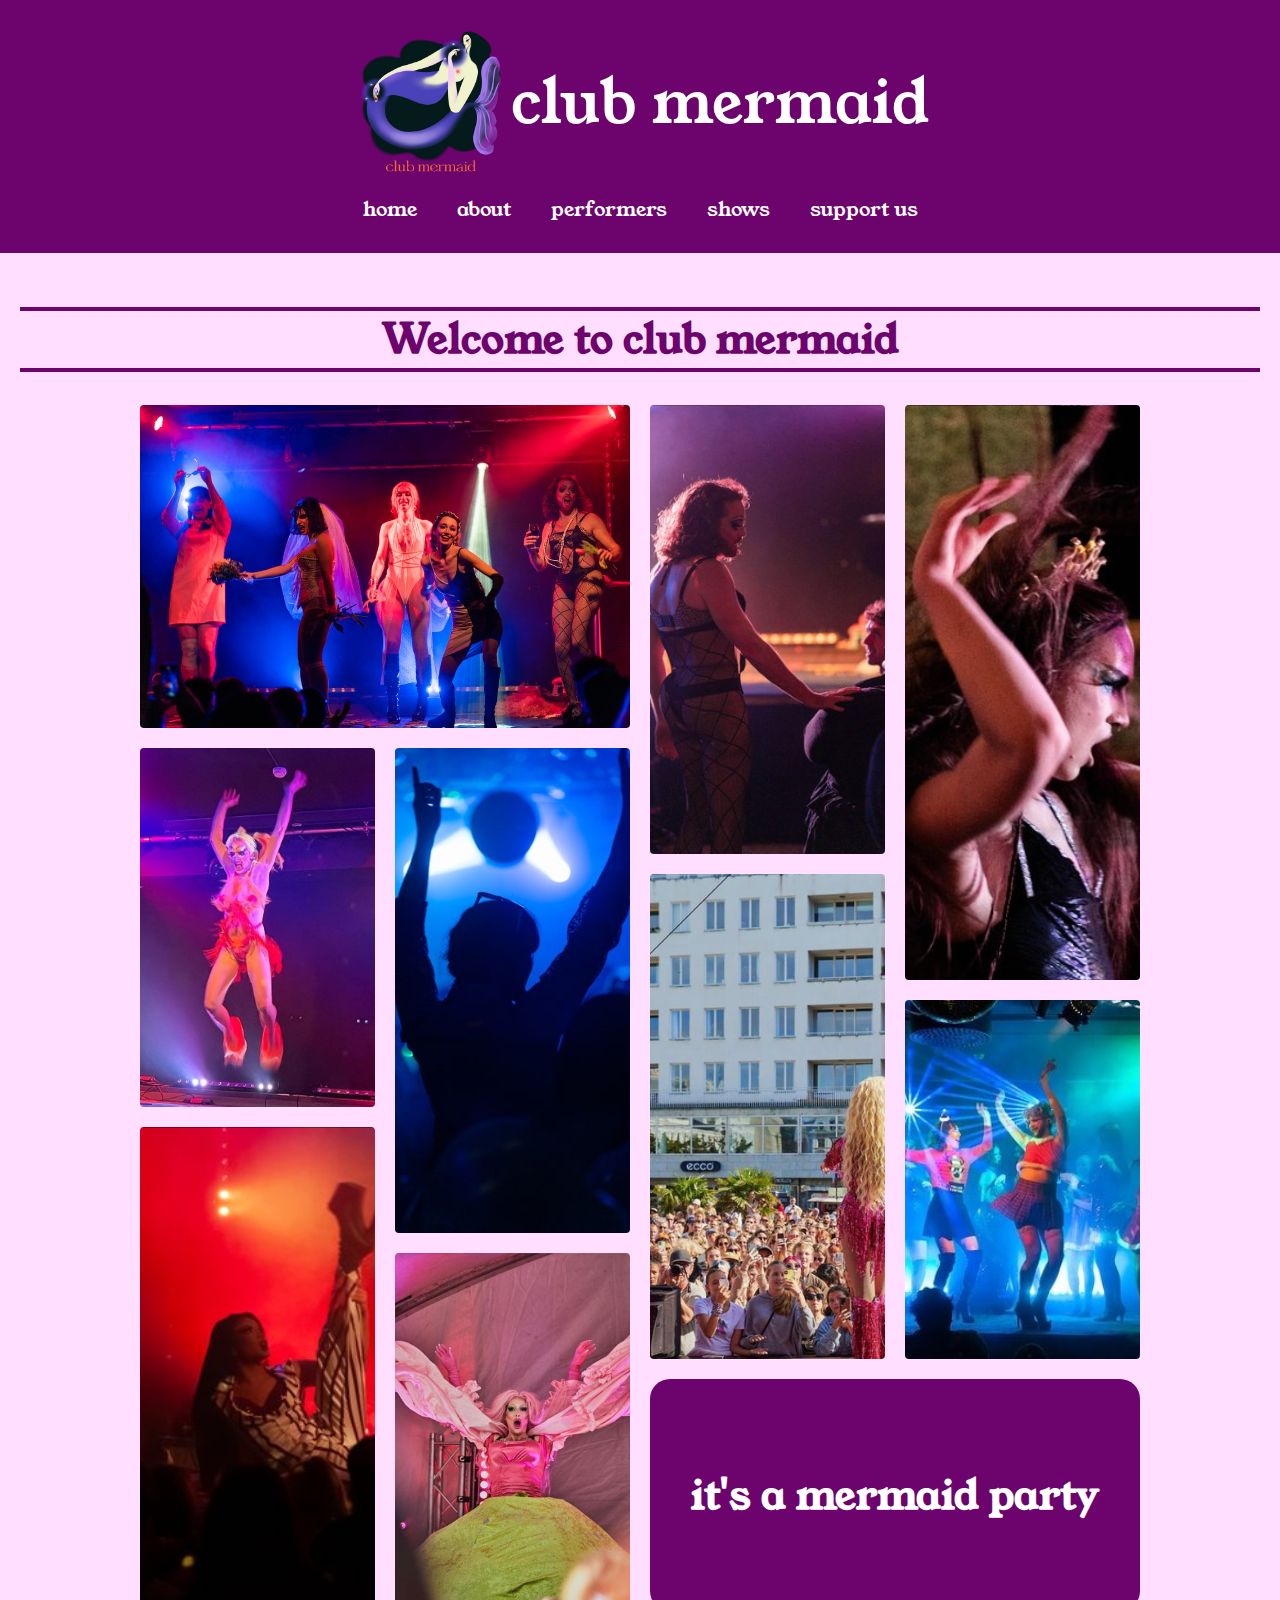
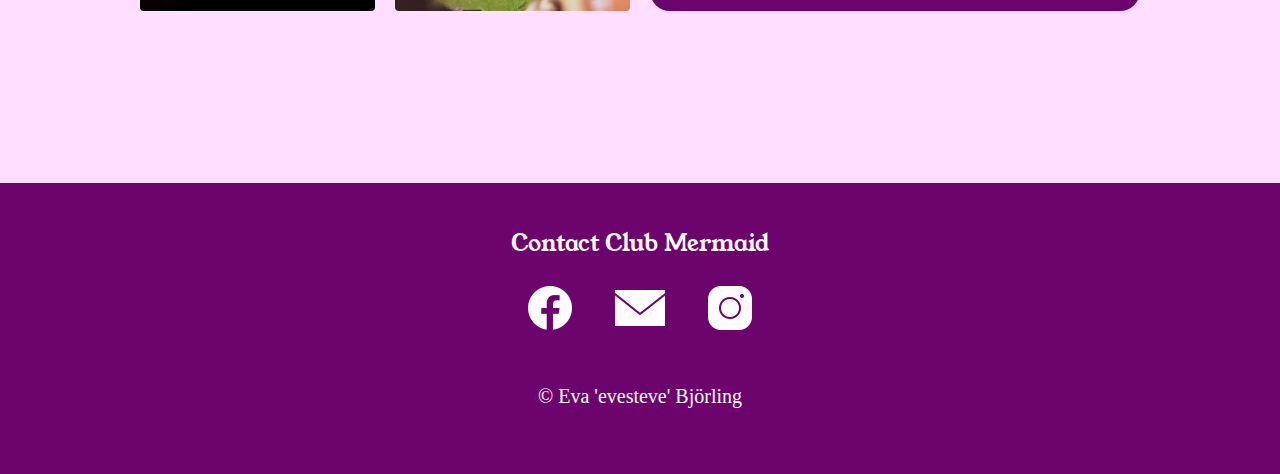
<file: index.html>
<!DOCTYPE html>
<html lang="en">
<head>
    <meta charset="UTF-8">
    <meta name="viewport" content="width=device-width, initial-scale=1.0">
    <link rel="icon" href="images/logo.png" type="image/x-icon">

    <!-- google fonts -->
    <link rel="preconnect" href="https://fonts.googleapis.com">
    <link rel="preconnect" href="https://fonts.gstatic.com" crossorigin>
    <link href="https://fonts.googleapis.com/css2?family=Roboto&family=Young+Serif&display=swap" rel="stylesheet">

    <!-- font-family: 'Roboto', sans-serif;
    font-family: 'Young Serif', serif; -->

    <title>HOME | CLUB MERMAID</title>
    <link rel="stylesheet" href="./css/style.css">
</head>
<body>
    <header>
        <div class="title-logo">
            <a href="index.html">
                <img class="mermaid-logo" src="images/logo.png" alt="club mermaid's logo">
            </a>        
        <h1>club mermaid</h1>
        </div>
        

        <!-- dropdown menu -->
        <div class="dropdown">
            <a class="dropbtn"><img class="menu-icon" src="images/menu.png" alt=""></a>
            <div class="dropdown-content">
              <a href="index.html">home</a>
              <a href="about.html">about</a>
              <a href="performers.html">performers</a>
              <a href="shows.html">shows</a>
              <a href="support.html">support us</a>
            </div>
          </div>
        <!-- navigation -->
        <nav class="nav">
            <a href="index.html">home</a>
              <a href="about.html">about</a>
              <a href="performers.html">performers</a>
              <a href="shows.html">shows</a>
              <a href="support.html">support us</a>
        </nav>
    </header>
    <main>
        <h2>Welcome to club mermaid</h2>

    <section class="container">
        <div class="item item-1"></div>
        <div class="item item-2"></div>
        <div class="item item-3"></div>
        <div class="item item-4"></div>
        <div class="item item-5"></div>
        <div class="item item-6"></div>
        <div class="item item-7"></div>
        <div class="item item-8"></div>
        <div class="item item-9"></div>
        <div class="item item-10"><h4>it's a mermaid party</h4></div>
    </section>

    
    </main>
    <footer>
        <h3 class="contact-header">Contact Club Mermaid</h3>
        <div class="foot-links">
            <a href="https://www.facebook.com/profile.php?id=100089610098783&locale=hi_IN&paipv=0&eav=Afat1GaYtfI8grRtjcuKnHJ1Tu_r_Rd44Dqt8eHl35IOqllR7u3E2_6UrbKl47JtH5M" class="footer-links" target="_blank"> <img src="images/facebook.png" alt="">
            </a>
            <a href="mailto:clubmermaidmalmo@gmail.com" class="footer-links" target="_blank"><img src="images/email.png" alt=""></a>
            <a href="https://www.instagram.com/club__mermaid/" class="footer-links" target="_blank"><img src="images/instagram.png" alt=""></a>
        </div>
        <h6>&copy Eva 'evesteve' Björling</h6>

    </footer>
    <script src="./script/dropdownmenu.js"></script>
</body>
</html>
</file>
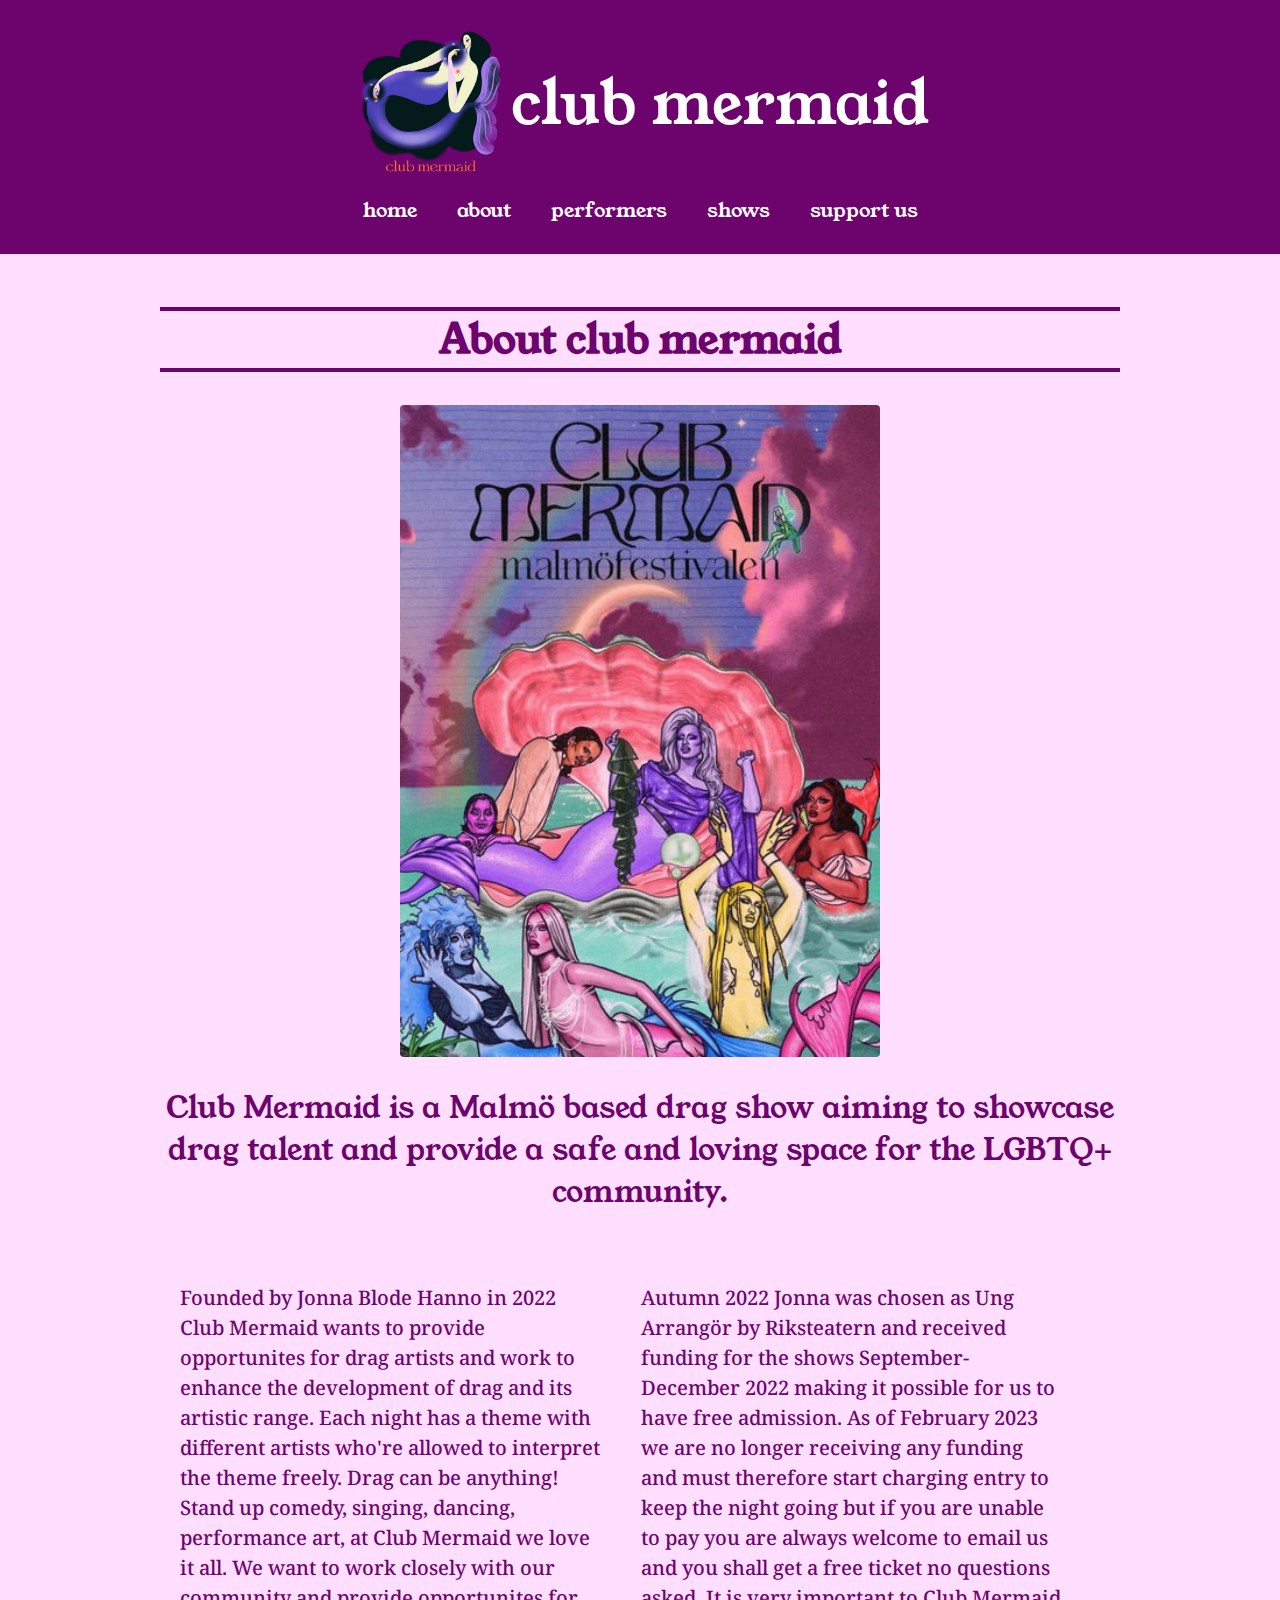
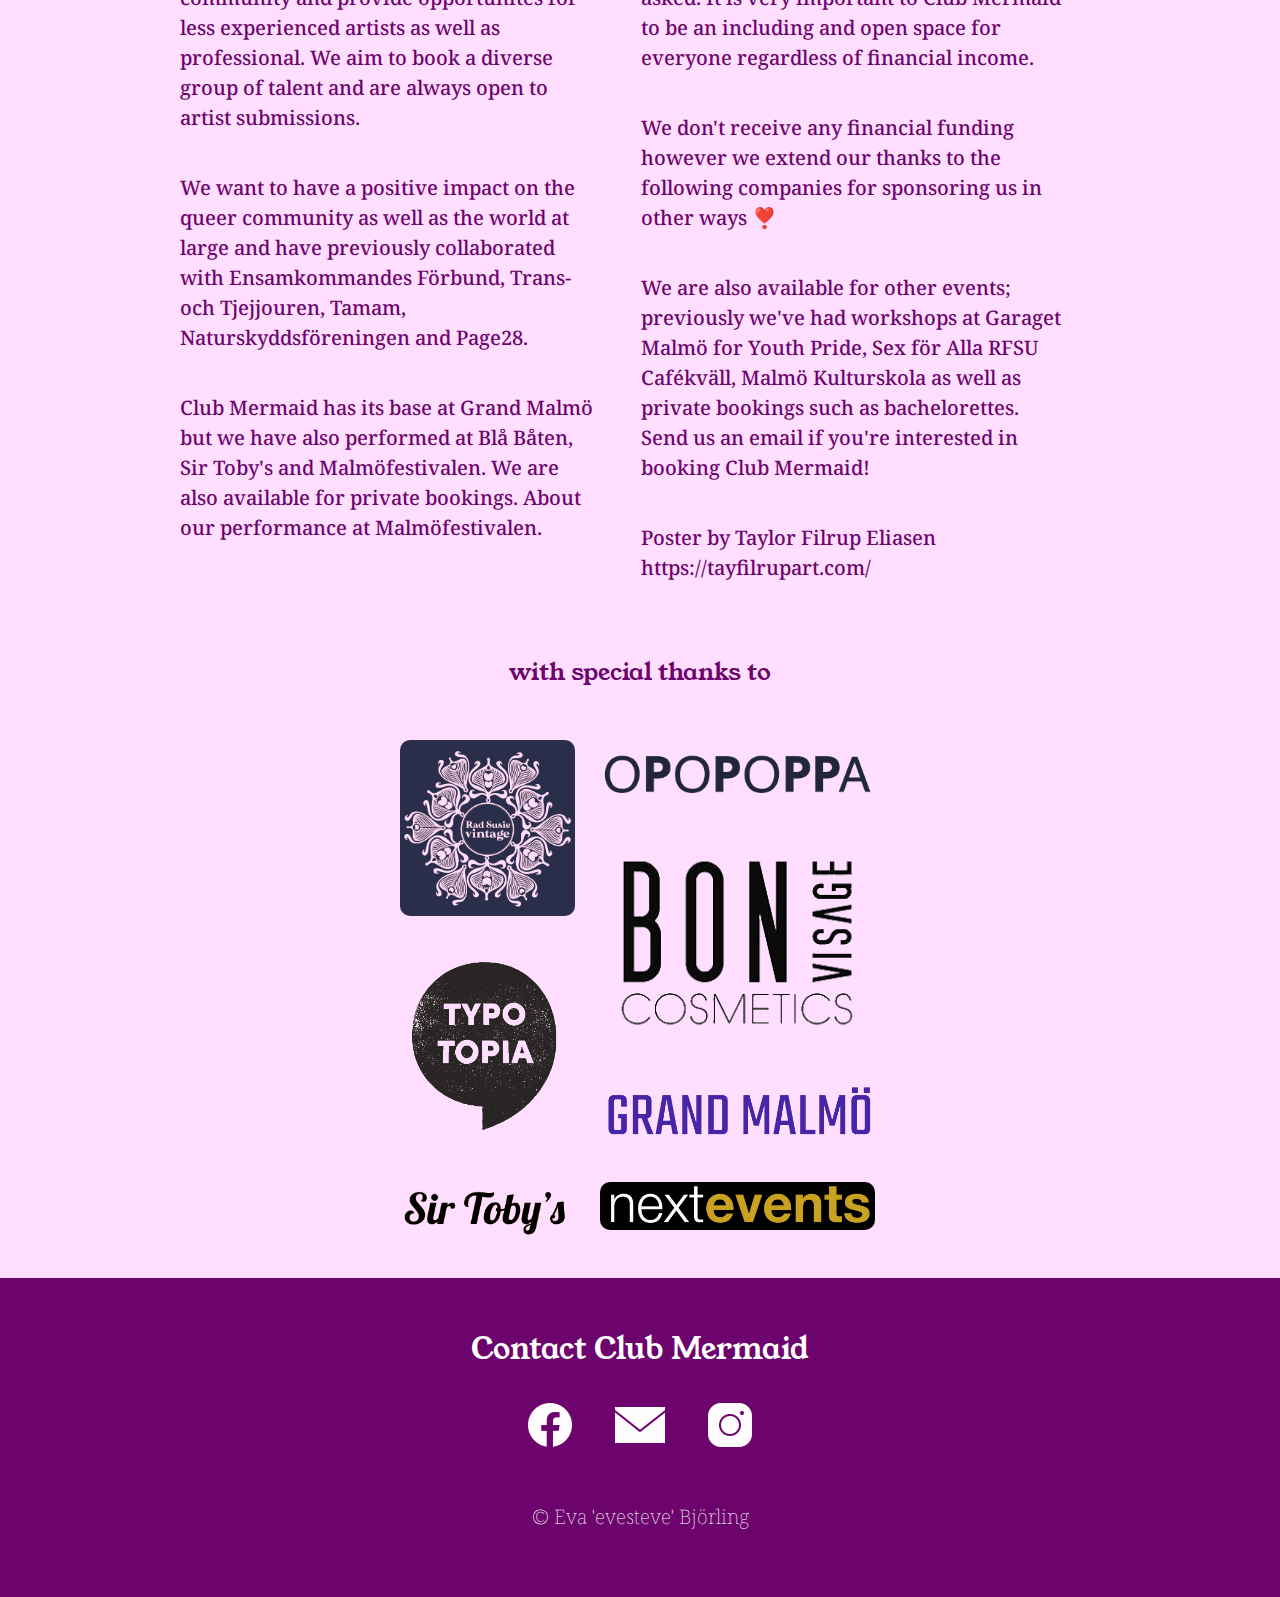
<file: about.html>
<!DOCTYPE html>
<html lang="en">
<head>
    <meta charset="UTF-8">
    <meta name="viewport" content="width=device-width, initial-scale=1.0">
    <link rel="icon" href="images/logo.png" type="image/x-icon">
 



    <!-- google fonts -->
    <link rel="preconnect" href="https://fonts.googleapis.com">
    <link rel="preconnect" href="https://fonts.gstatic.com" crossorigin>
    <link href="https://fonts.googleapis.com/css2?family=Roboto&family=Young+Serif&display=swap" rel="stylesheet">
    <link rel="preconnect" href="https://fonts.googleapis.com">
    <link rel="preconnect" href="https://fonts.gstatic.com" crossorigin>
    <link href="https://fonts.googleapis.com/css2?family=Noto+Serif:wght@300&display=swap" rel="stylesheet">

    <!-- font-family: 'Roboto', sans-serif;
    font-family: 'Young Serif', serif; -->

    <title>ABOUT | CLUB MERMAID</title>
    <link rel="stylesheet" href="./css/about.css">
</head>
<body>
    <header>
        <div class="title-logo">
            <a href="index.html">
                <img class="mermaid-logo" src="images/logo.png" alt="club mermaid's logo">
            </a>
        <h1>club mermaid</h1>
        </div>
        

        <!-- dropdown menu -->
        <div class="dropdown">
            <a class="dropbtn"><img class="menu-icon" src="images/menu.png" alt=""></a>
            <div class="dropdown-content">
              <a href="index.html">home</a>
              <a href="about.html">about</a>
              <a href="performers.html">performers</a>
              <a href="shows.html">shows</a>
              <a href="support.html">support us</a>
            </div>
          </div>
        <!-- navigation -->
        <nav class="nav">
            <a href="index.html">home</a>
              <a href="about.html">about</a>
              <a href="performers.html">performers</a>
              <a href="shows.html">shows</a>
              <a href="support.html">support us</a>
        </nav>
    </header>
    <div class="content">
        <main>
        <h2>About club mermaid</h2>
        <img class="poster" src="images/poster.jpg" alt="">
        <h3>Club Mermaid is a Malmö based drag show aiming to showcase drag
            talent and provide a safe and loving space for the LGBTQ+ community.</h3>

            <div class="bread">
                 <div class="text-1">
            <p>Founded by Jonna Blode Hanno in 2022 Club Mermaid wants to provide opportunites for drag artists and work to enhance the development of drag and its artistic range. Each night has a theme with different artists who're allowed to interpret the theme freely. Drag can be anything! Stand up comedy, singing, dancing, performance art, at Club Mermaid we love it all. We want to work closely with our community and provide opportunites for less experienced artists as well as professional. We aim to book a diverse group of talent and are always open to artist submissions.</p>

        <p>We want to have a positive impact on the queer community as well as the world at large and have previously collaborated with Ensamkommandes Förbund, Trans- och Tjejjouren, Tamam, Naturskyddsföreningen and Page28.</p>

        <p>Club Mermaid has its base at Grand Malmö but we have also performed at Blå Båten, Sir Toby's and Malmöfestivalen. We are also available for private bookings. About our performance at Malmöfestivalen.</p>

        </div>
        
        <div class="text-2">

        <p>Autumn 2022 Jonna was chosen as Ung Arrangör by Riksteatern and received funding for the shows September-December 2022 making it possible for us to have free admission. As of February 2023 we are no longer receiving any funding and must therefore start charging entry to keep the night going but if you are unable to pay you are always welcome to email us and you shall get a free ticket no questions asked. It is very important to Club Mermaid to be an including and open space for everyone regardless of financial income.</p>

        <p>We don't receive any financial funding however we extend our thanks to the following companies for sponsoring us in other ways ❣️</p>

        <p>We are also available for other events; previously we've had workshops at Garaget Malmö for Youth Pride, Sex för Alla RFSU Cafékväll, Malmö Kulturskola as well as private bookings such as bachelorettes. Send us an email if you're interested in booking Club Mermaid!</p>

        <p>Poster by Taylor Filrup Eliasen https://tayfilrupart.com/</p>

        </div>
            </div>
       

        
        <h4>with special thanks to</h4>
        <div class="thanks">
            <div class="thanks-2">
                <img class="support" src="images/rad-susie.png" alt="">
                
                <img class="support" src="images/typotopia.png" alt="">

                <img class="support" src="images/sir-tobys.png" alt="">
            </div>
            
            <div class="thanks-3">
                <img class="support" src="images/OPOPOPPA-TEXTLOGO-BLUE.png" alt="">

                <img class="support" src="images/bonvis.png" alt="">

                <img class="support" src="images/grand.png" alt="">

                <img class="support" src="images/next-events.png" alt="">
            </div>            
        </div>
    </main>
    </div>
    
    

    <footer>
        <h3 class="contact-header">Contact Club Mermaid</h3>
        <div class="foot-links">
            <a href="https://www.facebook.com/profile.php?id=100089610098783&locale=hi_IN&paipv=0&eav=Afat1GaYtfI8grRtjcuKnHJ1Tu_r_Rd44Dqt8eHl35IOqllR7u3E2_6UrbKl47JtH5M" class="footer-links" target="_blank"> <img src="images/facebook.png" alt="">
            </a>
            <a href="mailto:clubmermaidmalmo@gmail.com" class="footer-links" target="_blank"><img src="images/email.png" alt=""></a>
            <a href="https://www.instagram.com/club__mermaid/" class="footer-links" target="_blank"><img src="images/instagram.png" alt=""></a>
        </div>
        <h6>&copy Eva 'evesteve' Björling</h6>

    </footer>
    <script src="./script/dropdownmenu.js"></script>
</body>
</html>
</file>
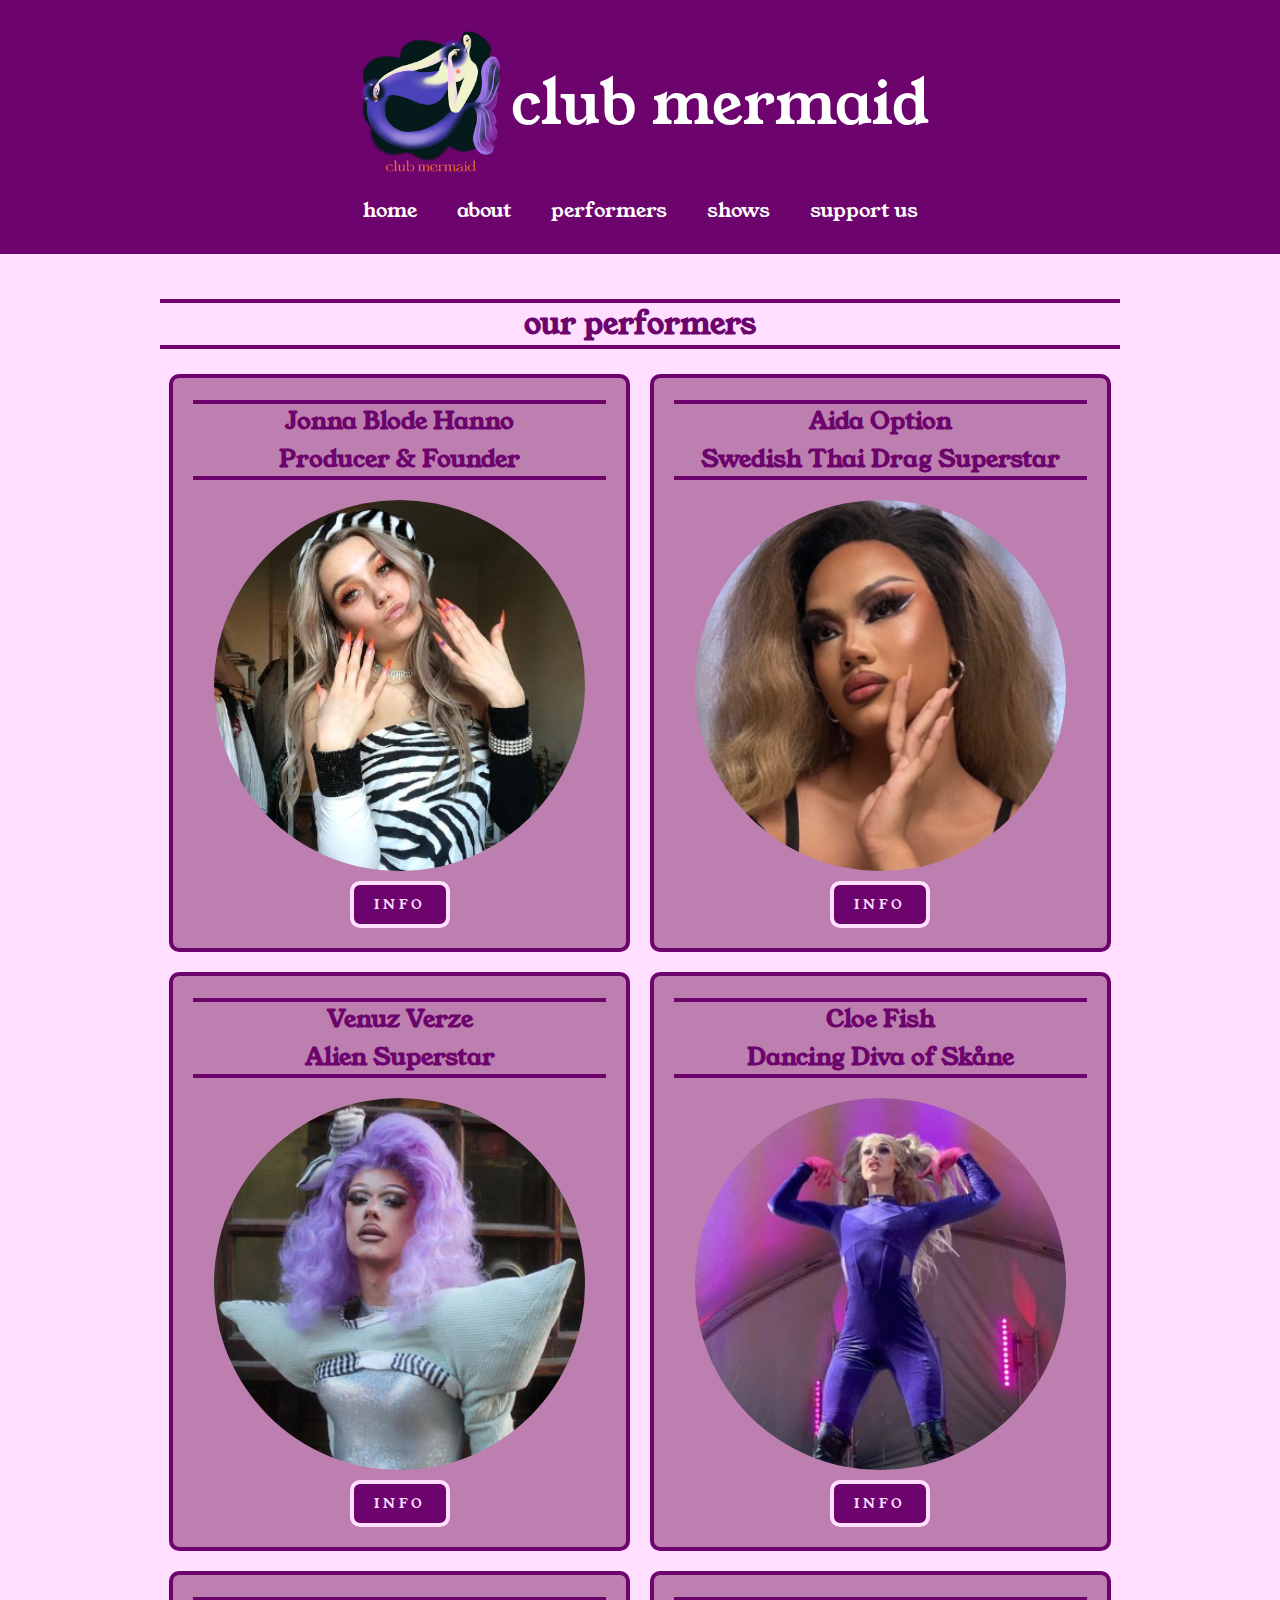
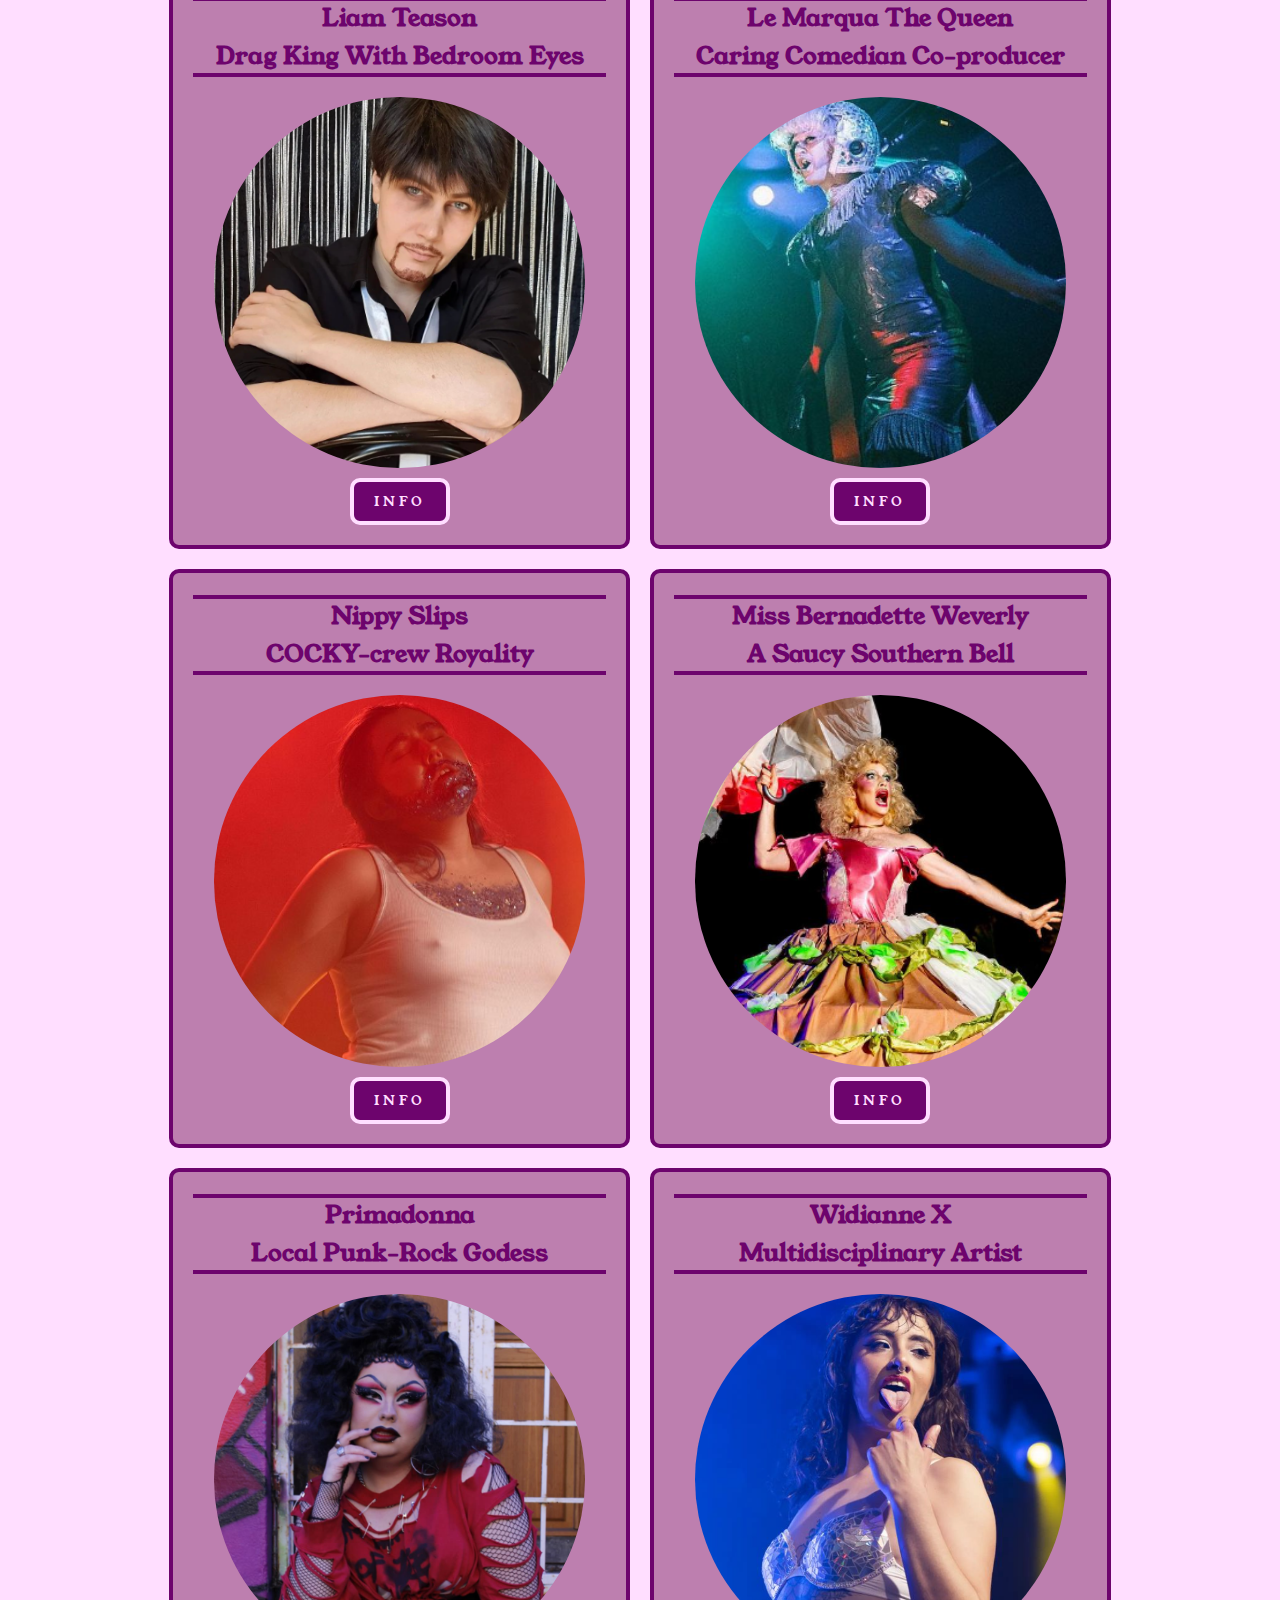
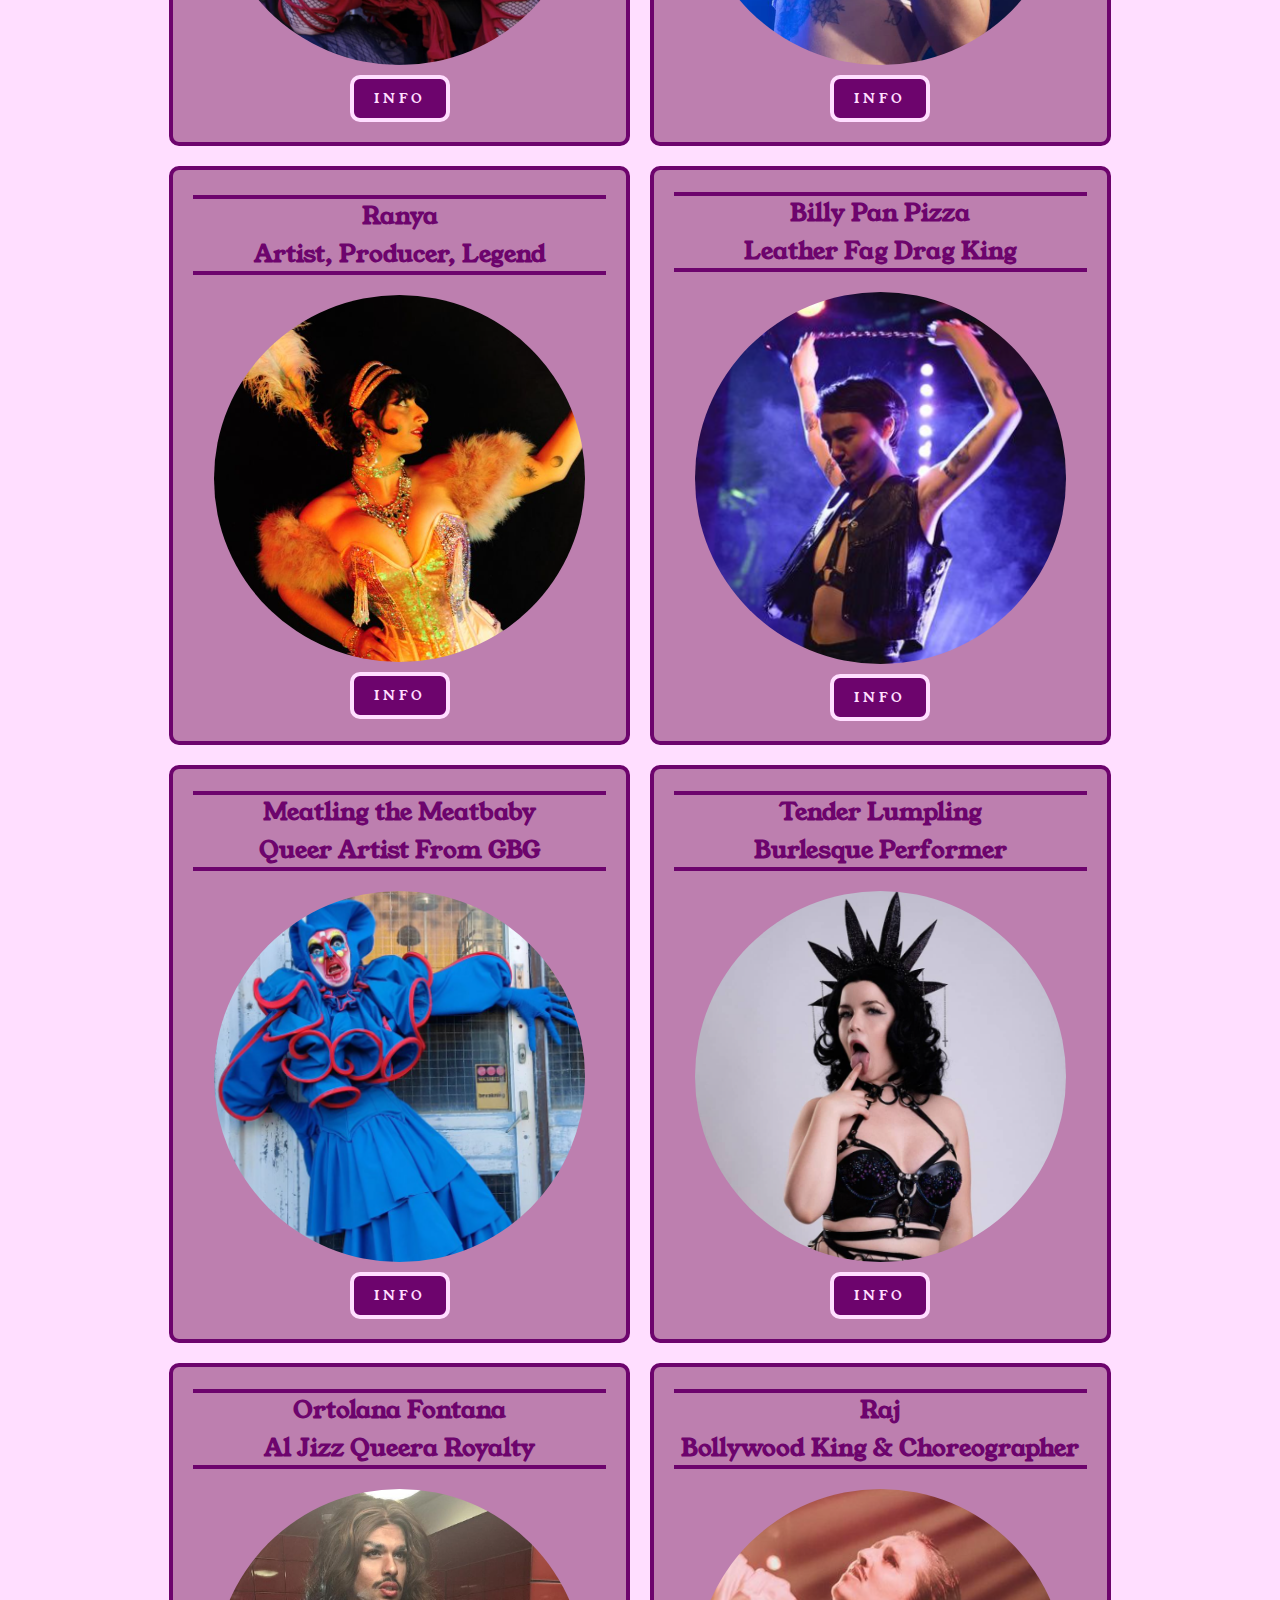
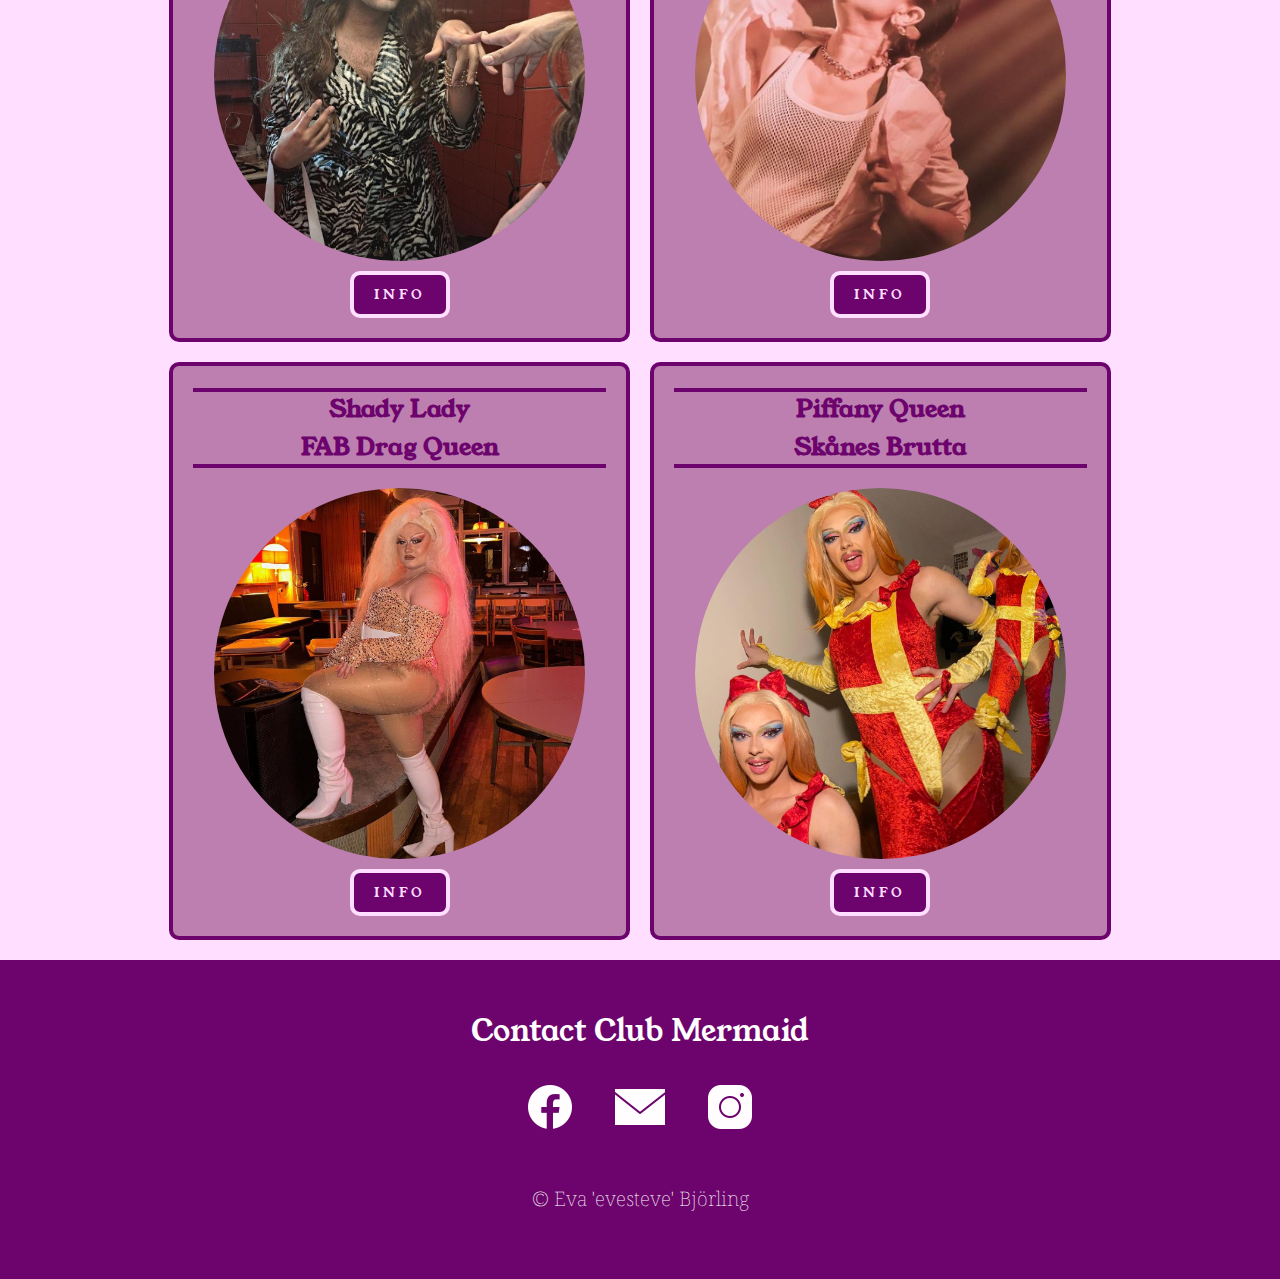
<file: performers.html>
<!DOCTYPE html>
<html lang="en">
<head>
    <meta charset="UTF-8">
    <meta name="viewport" content="width=device-width, initial-scale=1.0">
    <link rel="icon" href="images/logo.png" type="image/x-icon">

    <!-- google fonts -->
    <link rel="preconnect" href="https://fonts.googleapis.com">
    <link rel="preconnect" href="https://fonts.gstatic.com" crossorigin>
    <link href="https://fonts.googleapis.com/css2?family=Roboto&family=Young+Serif&display=swap" rel="stylesheet">
    <link rel="preconnect" href="https://fonts.googleapis.com">
    <link rel="preconnect" href="https://fonts.gstatic.com" crossorigin>
    <link href="https://fonts.googleapis.com/css2?family=Noto+Serif:wght@300&display=swap" rel="stylesheet">

    <!-- font-family: 'Roboto', sans-serif;
    font-family: 'Young Serif', serif; -->

    <title>PERFORMERS | CLUB MERMAID</title>
    <link rel="stylesheet" href="./css/performers.css">
</head>
<body>
    <header>
        <div class="title-logo">
            <a href="index.html">
                <img class="mermaid-logo" src="images/logo.png" alt="club mermaid's logo">
            </a>
        <h1>club mermaid</h1>
        </div>
        

        <!-- dropdown menu -->
        <div class="dropdown">
            <a class="dropbtn"><img class="menu-icon" src="images/menu.png" alt=""></a>
            <div class="dropdown-content">
              <a href="index.html">home</a>
              <a href="about.html">about</a>
              <a href="performers.html">performers</a>
              <a href="shows.html">shows</a>
              <a href="support.html">support us</a>
            </div>
          </div>
        <!-- navigation -->
        <nav class="nav">
            <a href="index.html">home</a>
              <a href="about.html">about</a>
              <a href="performers.html">performers</a>
              <a href="shows.html">shows</a>
              <a href="support.html">support us</a>
        </nav>
    </header>
    <div class="content">
    <main> 
        <h2>our performers</h3>
        <div id="performers" class="performers">

        </div>


    </main>
      </div>
    
      <footer>
        <h3 class="contact-header">Contact Club Mermaid</h3>
        <div class="foot-links">
            <a href="https://www.facebook.com/profile.php?id=100089610098783&locale=hi_IN&paipv=0&eav=Afat1GaYtfI8grRtjcuKnHJ1Tu_r_Rd44Dqt8eHl35IOqllR7u3E2_6UrbKl47JtH5M" class="footer-links" target="_blank"> <img src="images/facebook.png" alt="">
            </a>
            <a href="mailto:clubmermaidmalmo@gmail.com" class="footer-links" target="_blank"><img src="images/email.png" alt=""></a>
            <a href="https://www.instagram.com/club__mermaid/" class="footer-links" target="_blank"><img src="images/instagram.png" alt=""></a>
        </div>
        <h6>&copy Eva 'evesteve' Björling</h6>

    </footer>
<script src="./script/dropdownmenu.js"></script>
<script src="./script/performers.js"></script>
</body>
</html>
</file>
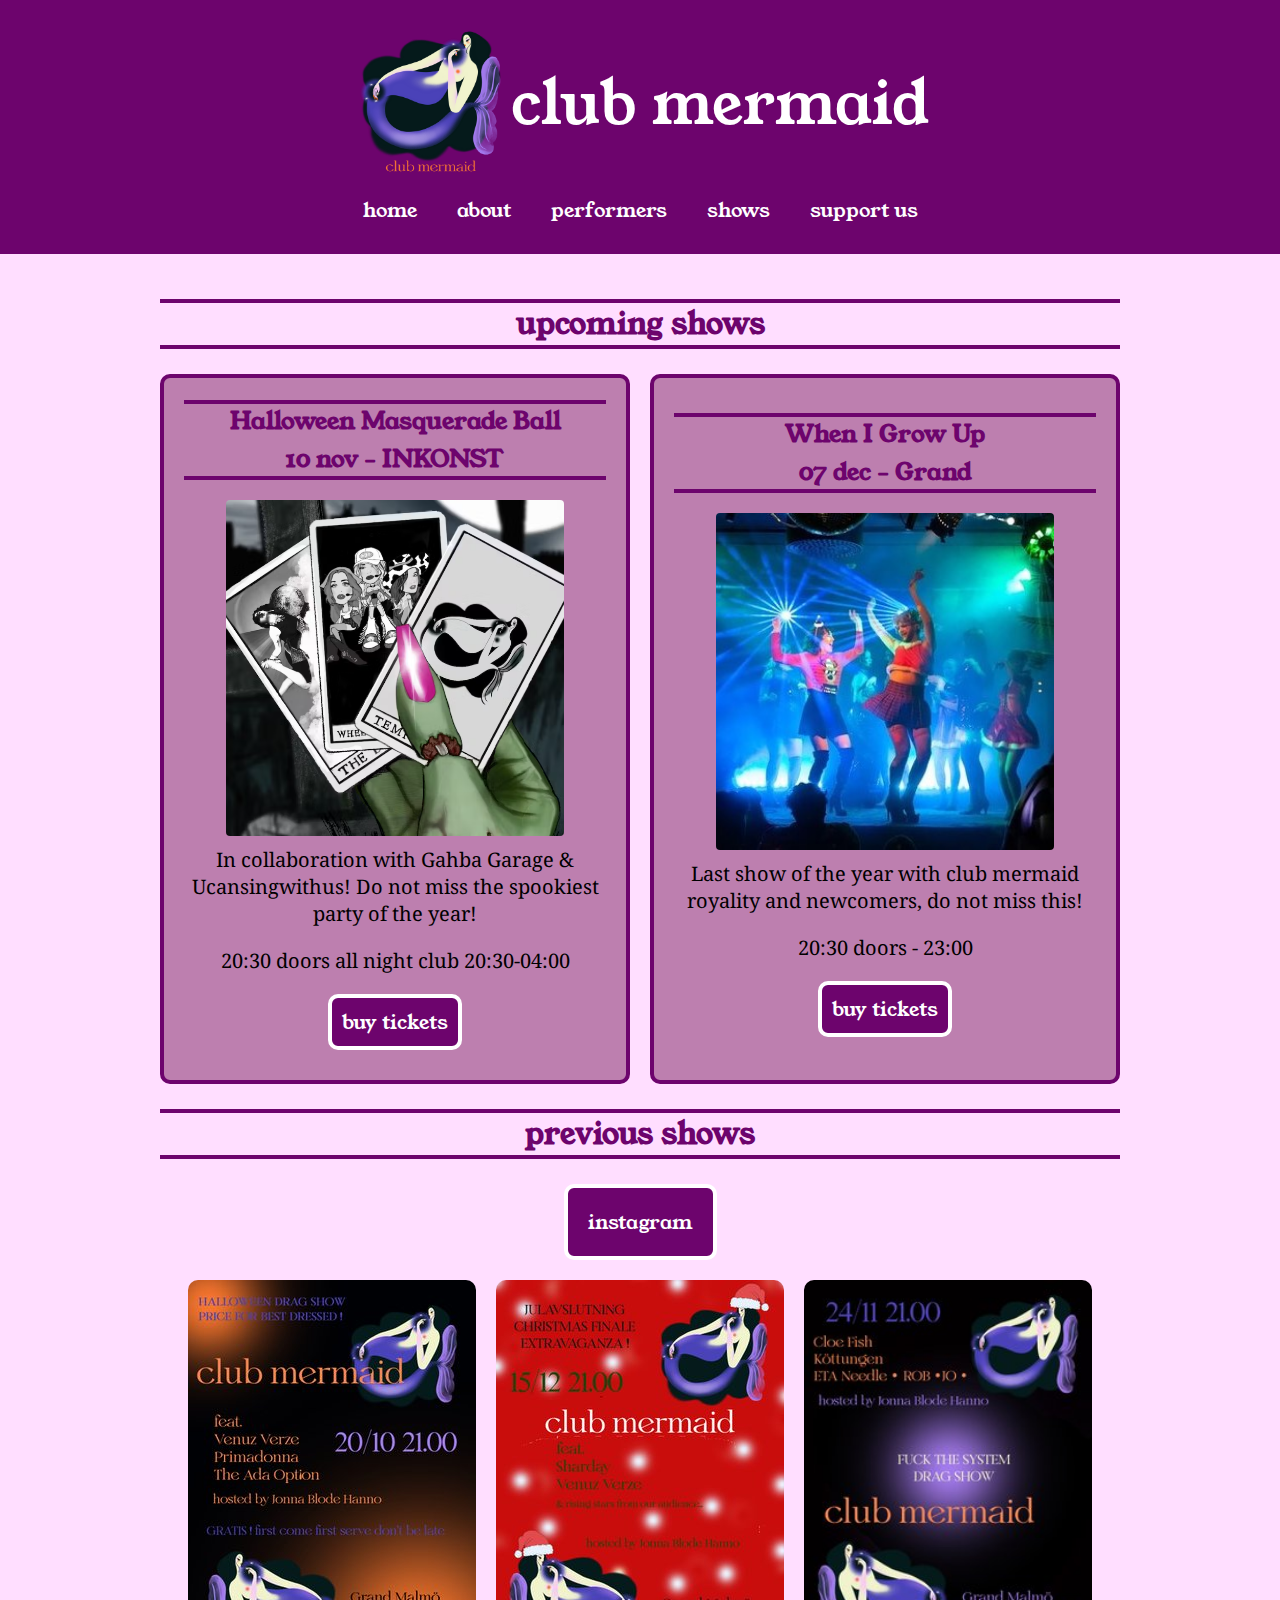
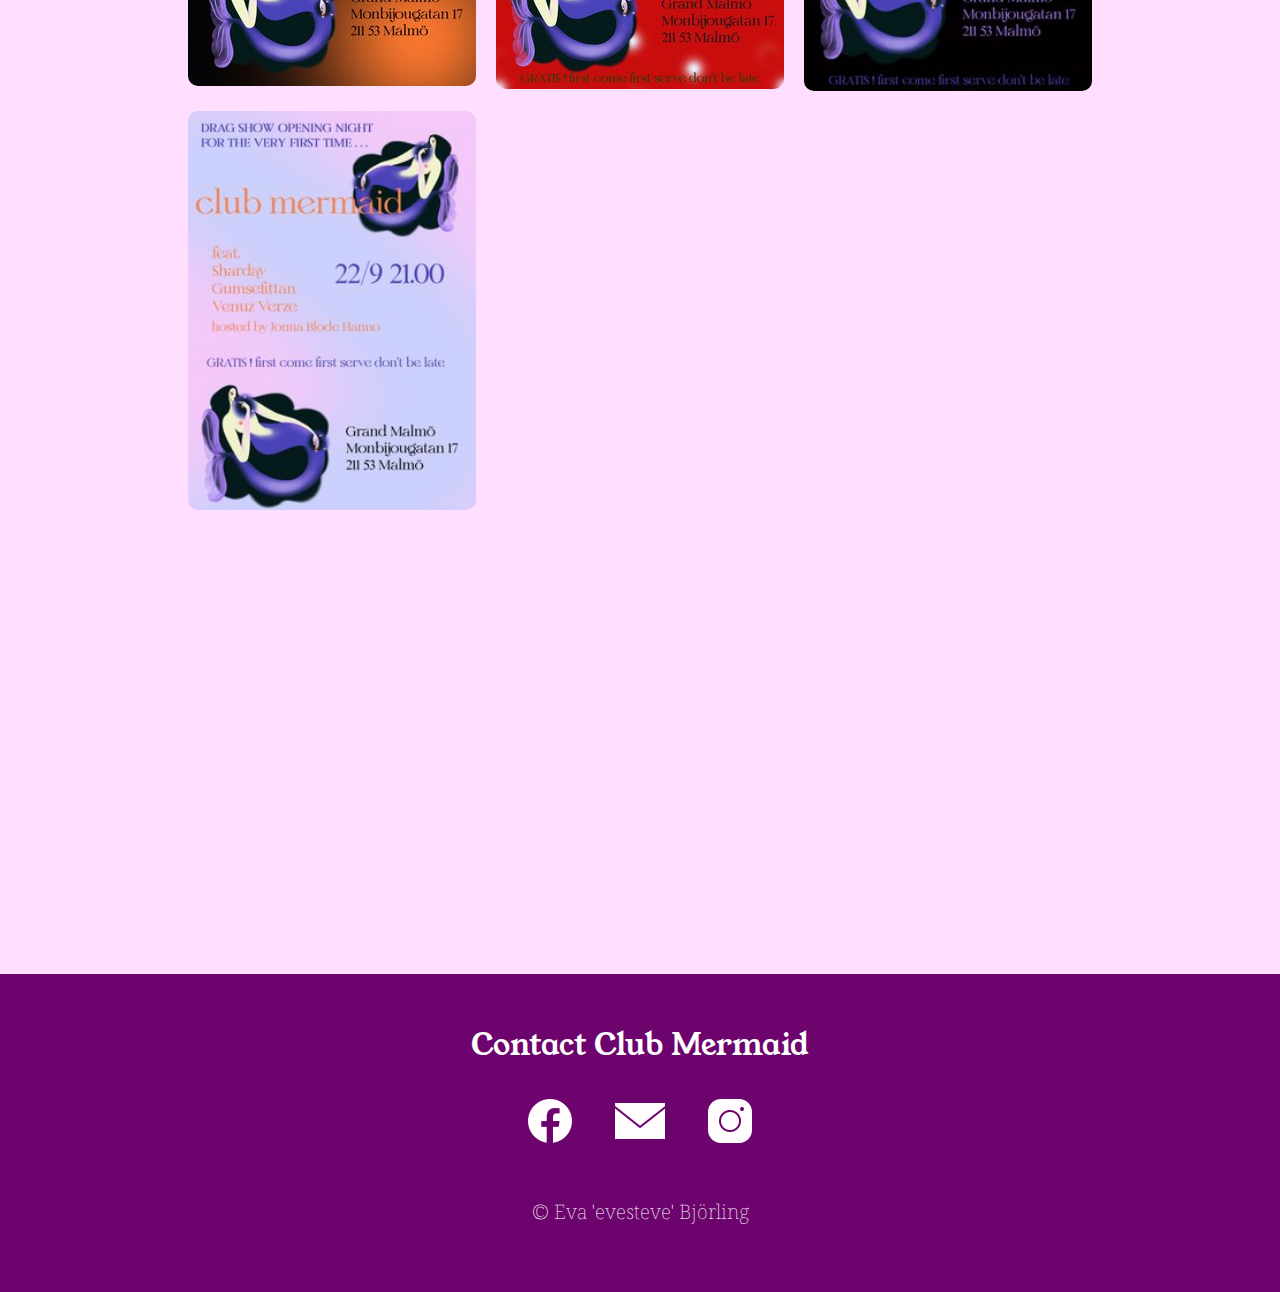
<file: shows.html>
<!DOCTYPE html>
<html lang="en">
<head>
    <meta charset="UTF-8">
    <meta name="viewport" content="width=device-width, initial-scale=1.0">
    <link rel="icon" href="images/logo.png" type="image/x-icon">

    <!-- google fonts -->
    <link rel="preconnect" href="https://fonts.googleapis.com">
    <link rel="preconnect" href="https://fonts.gstatic.com" crossorigin>
    <link href="https://fonts.googleapis.com/css2?family=Roboto&family=Young+Serif&display=swap" rel="stylesheet">
    <link rel="preconnect" href="https://fonts.googleapis.com">
    <link rel="preconnect" href="https://fonts.gstatic.com" crossorigin>
    <link href="https://fonts.googleapis.com/css2?family=Noto+Serif:wght@300&display=swap" rel="stylesheet">

    <!-- font-family: 'Roboto', sans-serif;
    font-family: 'Young Serif', serif; -->

    <title>SHOWS | CLUB MERMAID</title>
    <link rel="stylesheet" href="./css/shows.css">
</head>
<body>
    <header>
        <div class="title-logo">
            <a href="index.html">
                <img class="mermaid-logo" src="images/logo.png" alt="club mermaid's logo">
            </a>
        <h1>club mermaid</h1>
        </div>
        

        <!-- dropdown menu -->
        <div class="dropdown">
            <a class="dropbtn"><img class="menu-icon" src="images/menu.png" alt=""></a>
            <div class="dropdown-content">
              <a href="index.html">home</a>
              <a href="about.html">about</a>
              <a href="performers.html">performers</a>
              <a href="shows.html">shows</a>
              <a href="support.html">support us</a>
            </div>
          </div>
        <!-- navigation -->
        <nav class="nav">
            <a href="index.html">home</a>
              <a href="about.html">about</a>
              <a href="performers.html">performers</a>
              <a href="shows.html">shows</a>
              <a href="support.html">support us</a>
        </nav>
    </header>
    <div class="content">
    <main> 
        
            <h2>upcoming shows</h2>
        <div class="upcoming">
            <article class="coming">
            <h4>Halloween Masquerade Ball</h4>
            <h5>10 nov - INKONST</h5>
            <img class="card-img" src="images/halloween.png" alt="">
            <p>In collaboration with Gahba Garage & Ucansingwithus! Do not miss the spookiest party of the year!</p>
            <p>20:30 doors all night club 20:30-04:00</p>
            <a href="https://billetto.se/e/a-drip-drip-halloween-masquerade-ball-biljetter-880846" class="tickets">buy tickets</a>
        </article>

        <article class="coming">
            <h4>When I Grow Up</h4>
            <h5>07 dec - Grand</h5>
            <img class="card-img" src="images/party-2.jpg" alt="">
            <p>Last show of the year with club mermaid royality and newcomers, do not miss this!</p>
            <p>20:30 doors - 23:00</p>
            <a href="#" class="tickets">buy tickets</a>
        </article>
        </div>
       

        
        <h2>previous shows</h2>
        <a class="insta" href="https://www.instagram.com/club__mermaid/">instagram</a>

        <div class="container">
            
            <img src="images/20.10.jpg" alt="" class="shows">
            <img src="images/15.12.jpg" alt="" class="shows">
            <img src="images/24.11.jpg" alt="" class="shows">
            <img src="images/22.09.jpg" alt="" class="shows">
        </div>
      


    </main>
      </div>
      <footer>
        <h3 class="contact-header">Contact Club Mermaid</h3>
        <div class="foot-links">
            <a href="https://www.facebook.com/profile.php?id=100089610098783&locale=hi_IN&paipv=0&eav=Afat1GaYtfI8grRtjcuKnHJ1Tu_r_Rd44Dqt8eHl35IOqllR7u3E2_6UrbKl47JtH5M" class="footer-links" target="_blank"> <img src="images/facebook.png" alt="">
            </a>
            <a href="mailto:clubmermaidmalmo@gmail.com" class="footer-links" target="_blank"><img src="images/email.png" alt=""></a>
            <a href="https://www.instagram.com/club__mermaid/" class="footer-links" target="_blank"><img src="images/instagram.png" alt=""></a>
        </div>
        <h6>&copy Eva 'evesteve' Björling</h6>

    </footer>
<script src="./script/dropdownmenu.js"></script>

</body>
</html>
</file>
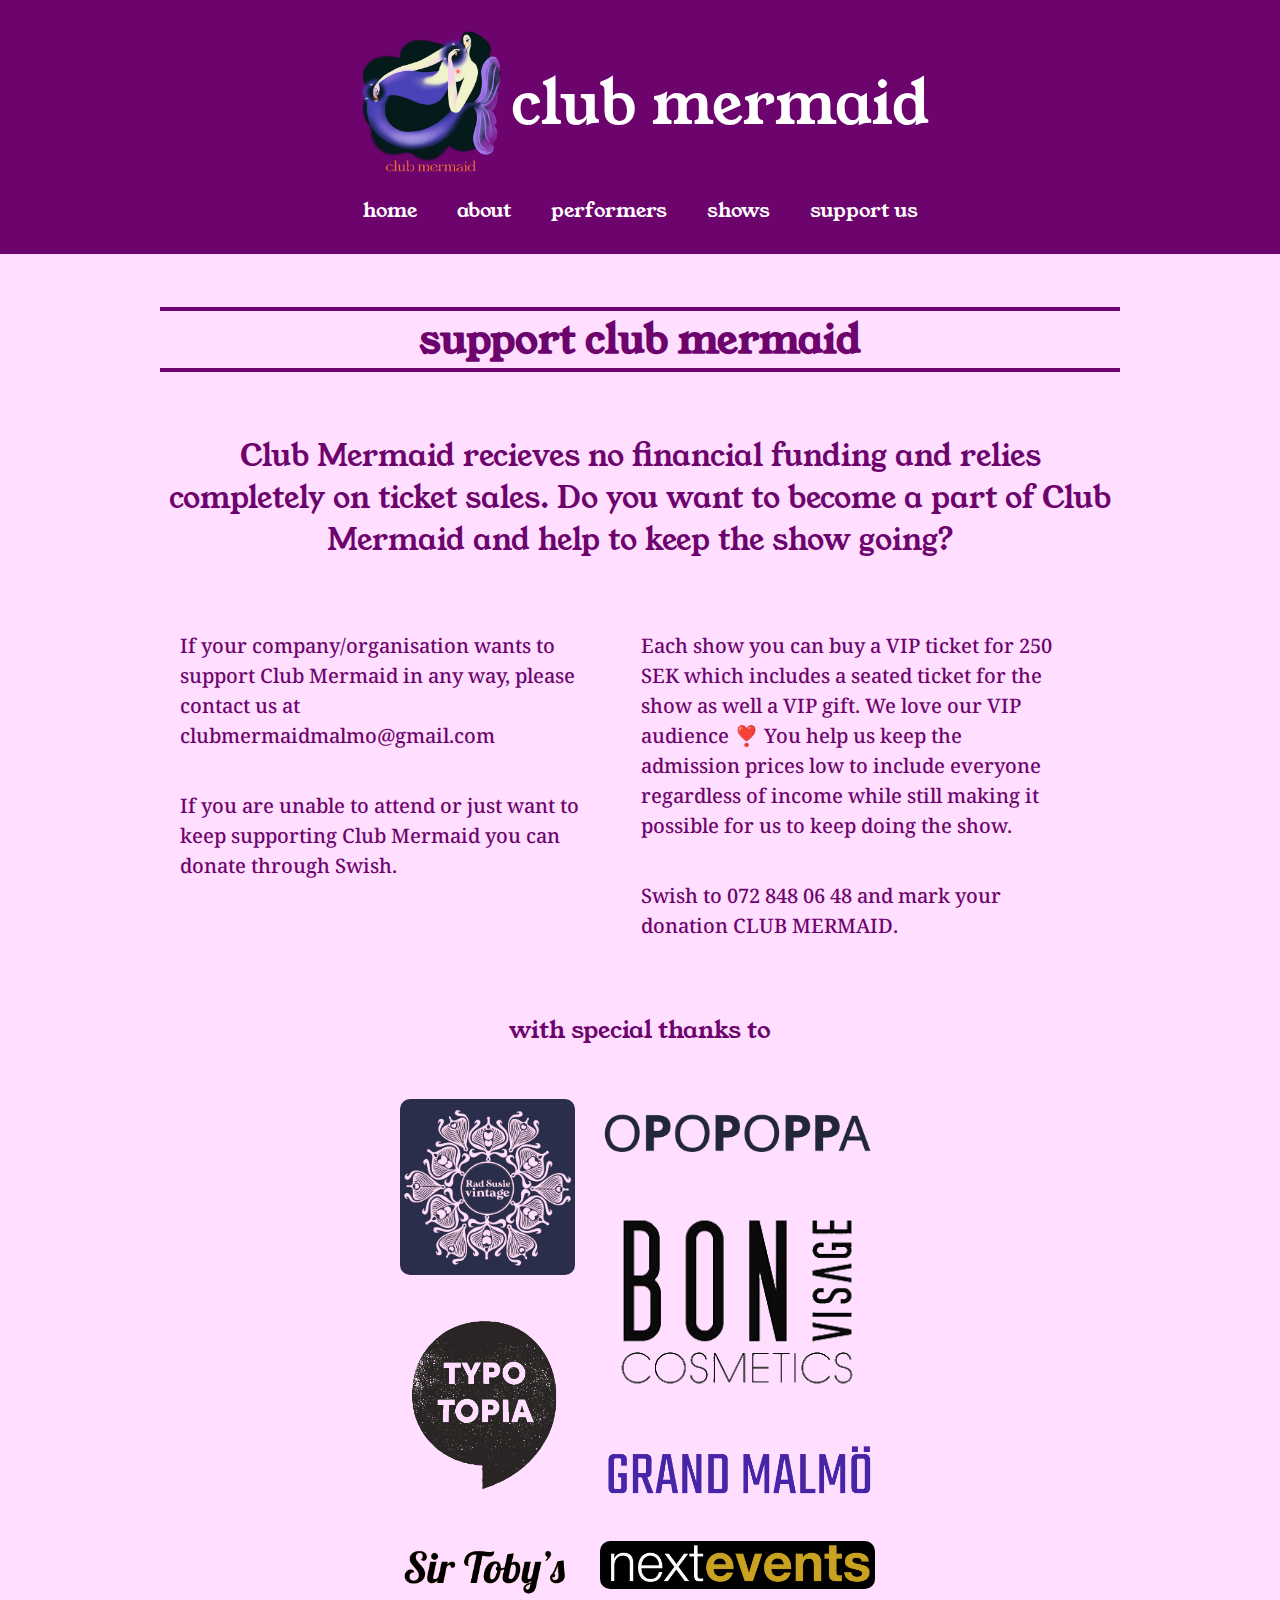
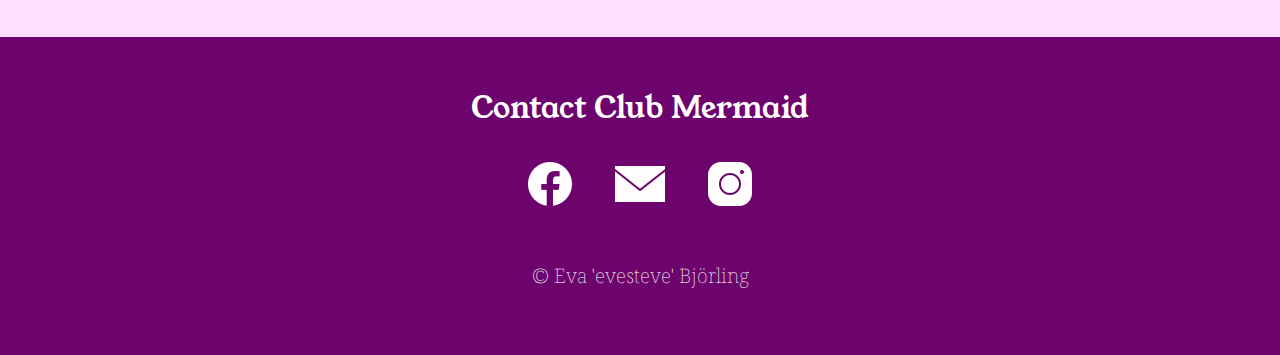
<file: support.html>
<!DOCTYPE html>
<html lang="en">
<head>
    <meta charset="UTF-8">
    <meta name="viewport" content="width=device-width, initial-scale=1.0">
    <link rel="icon" href="images/logo.png" type="image/x-icon">

    <!-- google fonts -->
    <link rel="preconnect" href="https://fonts.googleapis.com">
    <link rel="preconnect" href="https://fonts.gstatic.com" crossorigin>
    <link href="https://fonts.googleapis.com/css2?family=Roboto&family=Young+Serif&display=swap" rel="stylesheet">
    <link rel="preconnect" href="https://fonts.googleapis.com">
    <link rel="preconnect" href="https://fonts.gstatic.com" crossorigin>
    <link href="https://fonts.googleapis.com/css2?family=Noto+Serif:wght@300&display=swap" rel="stylesheet">

    <!-- font-family: 'Roboto', sans-serif;
    font-family: 'Young Serif', serif; -->

    <title>SUPPORT US | CLUB MERMAID</title>
    <link rel="stylesheet" href="./css/about.css">
</head>
<body>
    <header>
        <div class="title-logo">
            <a href="index.html">
                <img class="mermaid-logo" src="images/logo.png" alt="club mermaid's logo">
            </a>
        <h1>club mermaid</h1>
        </div>
        

        <!-- dropdown menu -->
        <div class="dropdown">
            <a class="dropbtn"><img class="menu-icon" src="images/menu.png" alt=""></a>
            <div class="dropdown-content">
              <a href="index.html">home</a>
              <a href="about.html">about</a>
              <a href="performers.html">performers</a>
              <a href="shows.html">shows</a>
              <a href="support.html">support us</a>
            </div>
          </div>
        <!-- navigation -->
        <nav class="nav">
            <a href="index.html">home</a>
              <a href="about.html">about</a>
              <a href="performers.html">performers</a>
              <a href="shows.html">shows</a>
              <a href="support.html">support us</a>
        </nav>
    </header>
    <div class="content">
        <main>
        <h2>support club mermaid</h2>
        <h3>Club Mermaid recieves no financial funding and relies completely on ticket sales. Do you want to become a part of Club Mermaid and help to keep the show going?</h3>

            <div class="bread">
                 <div class="text-1">
            <p>If your company/organisation wants to support Club Mermaid in any way, please contact us at clubmermaidmalmo@gmail.com</p>

        <p>If you are unable to attend or just want to keep supporting Club Mermaid you can donate through Swish.</p>


        </div>
        
        <div class="text-2">

        <p>Each show you can buy a VIP ticket for 250 SEK which includes a seated ticket for the show as well a VIP gift. We love our VIP audience ❣️ You help us keep the admission prices low to include everyone regardless of income while still making it possible for us to keep doing the show.</p>

        <p>Swish to 072 848 06 48 and mark your donation CLUB MERMAID.</p>

       

        </div>
            </div>
       

        
        <h4>with special thanks to</h4>
        <div class="thanks">
            <div class="thanks-2">
                <img class="support" src="images/rad-susie.png" alt="">
                
                <img class="support" src="images/typotopia.png" alt="">

                <img class="support" src="images/sir-tobys.png" alt="">
            </div>
            
            <div class="thanks-3">
                <img class="support" src="images/OPOPOPPA-TEXTLOGO-BLUE.png" alt="">

                <img class="support" src="images/bonvis.png" alt="">

                <img class="support" src="images/grand.png" alt="">

                <img class="support" src="images/next-events.png" alt="">
            </div>            
        </div>
    </main>
    </div>
    <footer>
        <h3 class="contact-header">Contact Club Mermaid</h3>
        <div class="foot-links">
            <a href="https://www.facebook.com/profile.php?id=100089610098783&locale=hi_IN&paipv=0&eav=Afat1GaYtfI8grRtjcuKnHJ1Tu_r_Rd44Dqt8eHl35IOqllR7u3E2_6UrbKl47JtH5M" class="footer-links" target="_blank"> <img src="images/facebook.png" alt="">
            </a>
            <a href="mailto:clubmermaidmalmo@gmail.com" class="footer-links" target="_blank"><img src="images/email.png" alt=""></a>
            <a href="https://www.instagram.com/club__mermaid/" class="footer-links" target="_blank"><img src="images/instagram.png" alt=""></a>
        </div>
        <h6>&copy Eva 'evesteve' Björling</h6>

    </footer>
    <script src="./script/dropdownmenu.js"></script>  
</body>
</html>
</file>
<file: css/style.css>
* {
    box-sizing: border-box;
}

body {
    margin: 0;
    font-family: 'Roboto', sans-serif;
    background-color: rgb(255, 222, 255);
}

/* HEADER HEADER HEADER */

.nav {
    display: none;
}

.mermaid-logo {
    width: 4rem;
    height: 4rem;
}

.mermaid-logo:hover {
    transform: scale(1.2);
    transition-duration: 1s;
}

header {
    background-color: rgb(109, 4, 109);
    display: flex;
    flex-direction: row-reverse;
    justify-content: space-evenly;
    align-items: center;
    padding: 1rem;
    margin: 0;
}

.title-logo {
    display: flex;
    justify-content: space-between;
    align-items: center;
}

h1 {
    font-family: 'Young Serif', serif;
    font-weight: 100;
    color: white;
}

.home-icon {
    display: none;
}

.menu-icon {
    height: 1.5rem;
    width: 1.5rem;
    margin: 0;
    margin-right: 2rem;
}

.dropdown-content {
    display: none;
    position: absolute;
    float: left;
    background-color: rgb(109, 4, 109);
    box-shadow: 0px 8px 16px 0px rgba(0,0,0,0.2);
    z-index: 1;
}
  
  .dropdown-content a {
    color: white;
    padding: 1rem 1.5rem;
    text-decoration: none;
    display: block;
    font-size: 1.2rem;
  }

  .dropdown-content a:hover {
    background-color: white;
    color: rgb(109, 4, 109);
  }
  
  .dropdown:hover .dropdown-content {
    display: block;
}

/* MAIN MAIN MAIN */
main {
    /* height: 100%; */
    min-height: 300vh;
    margin: 0;
    padding: 1rem;
    display: flex;
    flex-direction: column;
    align-items: center;
}

h2 {
    width: 100%;
    text-align: center;
    color:rgb(109, 4, 109);
    font-family: 'Young Serif', serif;
    border-top: 0.2rem solid rgb(109, 4, 109);
    border-bottom: 0.2rem solid rgb(109, 4, 109);
}

.container {
    width: 100%;
    height: auto;
    display: grid;
    gap: 1rem;
    /* border: 2px solid; */
    grid-template-columns: repeat(6, 1fr);
    grid-template-rows: 35% 30% repeat(16, 20%);
    grid-template-areas:
    'nio nio nio nio nio nio' 
    'nio nio nio nio nio nio' 
    'one one one two two two'
    'one one one two two two'
    'one one one two two two'
    'fem fem fem two two two'
    'fem fem fem sju sju sju'
    'fem fem fem sju sju sju'
    'fem fem fem sju sju sju'
    'tre tre tre fyr fyr fyr'
    'tre tre tre fyr fyr fyr'
    'tre tre tre fyr fyr fyr'
    'sex sex sex fyr fyr fyr'
    'sex sex sex ate ate ate'
    'sex sex sex ate ate ate'
    'sex sex sex ate ate ate'
    'tio tio tio tio tio tio'
    'tio tio tio tio tio tio'
        ;
}

.item {
    /* border: 2px solid; */
    border-radius: 0.2rem;
}

.item-1 {
    grid-area: nio;
    background-image: url(../images/crew.jpg);
    background-size: cover;
    background-position: center;
    width: 100%;
    height: auto;
}

.item-2 {
    grid-area: one;
    background-image: url(../images/jump.jpg);
    background-size: cover;
    width: 100%;
    height: auto;
}

.item-3 {
    grid-area: two;
    background-image: url(../images/disco.jpg);
    background-size: cover;
    background-position: center;
    width: 100%;
    height: auto;
}

.item-4 {
    grid-area: fem;
    background-image: url(../images/aida.jpg);
    background-size: cover;
    background-position: center;
    width: 100%;
    height: auto;
}

.item-5 {
    grid-area: sju;
    background-image: url(../images/miss-bern.jpg);
    background-size: cover;
    background-position: center;
    width: 100%;
    height: auto;
}

.item-6 {
    grid-area: tre;
    background-image: url(../images/fishnet.jpg);
    background-size: cover;
    background-position: center;
    width: 100%;
    height: auto;
}

.item-7 {
    grid-area: fyr;
    background-image: url(../images/slay.jpg);
    background-size: cover;
    background-position: center;
    width: 100%;
    height: auto;
}

.item-8 {
    grid-area: sex;
    background-image: url(../images/mf23.jpg);
    background-size: cover;
    background-position: right;
    width: 100%;
    height: auto;
}

.item-9 {
    grid-area: ate;
    background-image: url(../images/party.jpg);
    background-size: cover;
    background-position: center;
    width: 100%;
    height: auto;
}

.item-10 {
    grid-area: tio;
    color: white;
    border-radius: 1rem;
    background-color:rgb(109, 4, 109);
    display: flex;
    justify-content: center;
    align-items: center;
    font-family: 'Young Serif', serif; 
    width: 100%;
    height: auto;
    font-size: 2rem;
}
/* FOOTER FOOTER FOOTER */

footer {
    background-color: rgb(109, 4, 109);
    display: flex;
    flex-direction: column;
    justify-content: center;
    align-items: center;
    padding: 1rem;
    color: white;
}
h3 {
    width: 100%;
    text-align: center;
    color:rgb(109, 4, 109);
    font-family: 'Young Serif', serif;
    font-weight: 100;
}

.footer-links img{
    height: 2.5rem;
    margin: 0 1rem;
}

.foot-links img:hover {
    transform: scale(1.3);
}

.foot-links {
    width: 100%;
    display: flex;
    justify-content: center;
}

.contact-header {
    color: white;
}

h6 {
    font-size: 1rem;
    font-family: 'Noto Serif', serif;    
    font-weight: 100;
}

@media (min-width: 600px) {
    .container {
     display: grid;
     /* padding: 1rem; */
     grid-template-columns: repeat(12, 1fr);
     grid-template-rows: 50% 30% repeat(7, 25%);
     grid-template-areas: 
     'nio nio nio nio nio nio tre tre tre fyr fyr fyr'
     'nio nio nio nio nio nio tre tre tre fyr fyr fyr'
     'one one one two two two tre tre tre fyr fyr fyr'
     'one one one two two two sex sex sex fyr fyr fyr'
     'one one one two two two sex sex sex ate ate ate'
     'fem fem fem two two two sex sex sex ate ate ate'
     'fem fem fem sju sju sju sex sex sex ate ate ate'
     'fem fem fem sju sju sju tio tio tio tio tio tio'
     'fem fem fem sju sju sju tio tio tio tio tio tio'
     ;
    }

    main {
        min-height: 85vh;
    }

    footer {display: flex;}

    .dropdown {
        display: none;
    }
    header {
        flex-direction: column;
    }

    .nav {
        display: flex;
        justify-content: space-between;
    }

    .nav a {
        color: white;
        text-decoration: none;
        font-family: 'Young Serif', serif;
        margin: 0 0.5rem;
        padding: 0.5rem;
    }

    .nav a:hover {
        color: rgb(109, 4, 109);
        background-color: white;
    }

    .mermaid-logo {
        height: 8rem;
        width: 8rem;
    }

    h1 {
        font-size: 3rem;
    }

    h2 {
        font-size: 2rem;
    }

    .container {
        max-width: 1000px;
    }

}

@media (min-width: 900px) {

    html {
        font-size: 20px;
    }

    .container {
     display: grid;
     /* padding: 1rem; */
     grid-template-columns: repeat(12, 1fr);
     grid-template-rows: 50% 50% repeat(7, 35%);
     grid-template-areas: 
     'nio nio nio nio nio nio tre tre tre fyr fyr fyr'
     'nio nio nio nio nio nio tre tre tre fyr fyr fyr'
     'one one one two two two tre tre tre fyr fyr fyr'
     'one one one two two two sex sex sex fyr fyr fyr'
     'one one one two two two sex sex sex ate ate ate'
     'fem fem fem two two two sex sex sex ate ate ate'
     'fem fem fem sju sju sju sex sex sex ate ate ate'
     'fem fem fem sju sju sju tio tio tio tio tio tio'
     'fem fem fem sju sju sju tio tio tio tio tio tio'
     ;
    }

    main {
        min-height: 240vh;
    }
}

@media (min-width: 1050px) {
    main{
        min-height: 170vh;
    }
}
</file>
<file: css/about.css>
* {
    box-sizing: border-box;
}

body {
    margin: 0;
    font-family: 'Noto Serif', serif;    
    background-color: rgb(255, 222, 255);
}

/* HEADER HEADER HEADER */

.nav {
    display: none;
}

.mermaid-logo {
    width: 4rem;
    height: 4rem;
}

.mermaid-logo:hover {
    transform: scale(1.2);
    transition-duration: 1s;
}

header {
    background-color: rgb(109, 4, 109);
    display: flex;
    flex-direction: row-reverse;
    justify-content: space-evenly;
    align-items: center;
    padding: 1rem;
    margin: 0;
}

.title-logo {
    display: flex;
    justify-content: space-between;
    align-items: center;
}

h1 {
    font-family: 'Young Serif', serif;
    font-weight: 100;
    color: white;
}

.home-icon {
    display: none;
}

.menu-icon {
    height: 1.5rem;
    width: 1.5rem;
    margin: 0;
    margin-right: 2rem;
}

.dropdown-content {
    display: none;
    position: absolute;
    float: left;
    background-color: rgb(109, 4, 109);
    box-shadow: 0px 8px 16px 0px rgba(0,0,0,0.2);
    z-index: 1;
}
  
  .dropdown-content a {
    color: white;
    padding: 1rem 1.5rem;
    text-decoration: none;
    display: block;
    font-size: 1.2rem;
  }

  .dropdown-content a:hover {
    background-color: white;
    color: rgb(109, 4, 109);
  }
  
  .dropdown:hover .dropdown-content {
    display: block;
}
/* MAIN MAIN MAIN */
main {
    /* height: 100%; */
    /* min-height: 220vh; */
    height: fit-content;
    margin: 0;
    padding: 1rem;
    display: flex;
    flex-direction: column;
    align-items: center;
}

h2 {
    width: 100%;
    text-align: center;
    color:rgb(109, 4, 109);
    font-family: 'Young Serif', serif;
    border-top: 0.2rem solid rgb(109, 4, 109);
    border-bottom: 0.2rem solid rgb(109, 4, 109);
}

.poster {
    width: 100%;
    border-radius: 0.2rem;
}

h3 {
    width: 100%;
    text-align: center;
    color:rgb(109, 4, 109);
    font-family: 'Young Serif', serif;
    font-weight: 100;
}

p {
    line-height: 1.5;
    color:rgb(109, 4, 109);
    font-weight: 500;

}

h4 {
    width: 100%;
    text-align: center;
    color:rgb(109, 4, 109);
    font-family: 'Young Serif', serif;
    font-weight: 100;
    font-size: 1.2rem;
}

.thanks {
    display: flex;
    width: 70%;
}

.thanks-2 {
    display: flex;
    flex-direction: column;
    justify-content: center;
    align-items: center;
}

.thanks-3 {
    display: flex;
    flex-direction: column;
    justify-content: center;
    align-items: center;
}



.support {
    width: 90%;
    border-radius: 0.5rem;
    margin: 1rem 0;
}

/* FOOTER FOOTER FOOTER */

footer {
    background-color: rgb(109, 4, 109);
    display: flex;
    flex-direction: column;
    justify-content: center;
    align-items: center;
    padding: 1rem;
    color: white;
}


.footer-links img{
    height: 2.5rem;
    margin: 0 1rem;
}

.foot-links img:hover {
    transform: scale(1.3);
}

.foot-links {
    width: 100%;
    display: flex;
    justify-content: center;
}

.contact-header {
    color: white;
}

h6 {
    font-size: 1rem;
    font-family: 'Noto Serif', serif;    
    font-weight: 100;
}

@media (min-width: 600px) {
    main {
        min-height: 85vh;
    }

    footer {display: flex;}

    .dropdown {
        display: none;
    }
    header {
        flex-direction: column;
    }

    .nav {
        display: flex;
        justify-content: space-between;
    }

    .nav a {
        color: white;
        text-decoration: none;
        font-family: 'Young Serif', serif;
        margin: 0 0.5rem;
        padding: 0.5rem;
    }

    .nav a:hover {
        color: rgb(109, 4, 109);
        background-color: white;
    }

    .mermaid-logo {
        height: 8rem;
        width: 8rem;
    }

    h1 {
        font-size: 3rem;
    }

    h2 {
        font-size: 2rem;
    }

    .container {
        max-width: 1000px;
    }

    .thanks {
        max-width: 500px;
        max-height: 800px;
    }
    .poster {
        width: 50%;
    }

    h3 {
        font-size: 1.5rem;
    }

    .bread {
        display: flex;
        flex-direction: row;
    }

    .text-1,
    .text-2 {
        display: flex;
        flex-direction: column;
        width: 48%;
        padding: 1rem;
    }


}

@media (min-width: 900px) {

    html {
        font-size: 20px;
    }

    main {
        max-width: 1000px;
    }
    .content {
        display: flex;
        flex-direction: column;
        justify-content: center;
        align-items: center;
    }
}
</file>
<file: css/performers.css>
* {
    box-sizing: border-box;
}

body {
    margin: 0;
    font-family: 'Noto Serif', serif;    
    background-color: rgb(255, 222, 255);
}

/* HEADER HEADER HEADER */

.nav {
    display: none;
}

.mermaid-logo {
    width: 4rem;
    height: 4rem;
}

.mermaid-logo:hover {
    transform: scale(1.2);
    transition-duration: 1s;
}

header {
    background-color: rgb(109, 4, 109);
    display: flex;
    flex-direction: row-reverse;
    justify-content: space-evenly;
    align-items: center;
    padding: 1rem;
    margin: 0;
}

.title-logo {
    display: flex;
    justify-content: space-between;
    align-items: center;
}

h1 {
    font-family: 'Young Serif', serif;
    font-weight: 100;
    color: white;
}

.home-icon {
    display: none;
}

.menu-icon {
    height: 1.5rem;
    width: 1.5rem;
    margin: 0;
    margin-right: 2rem;
}

.dropdown-content {
    display: none;
    position: absolute;
    float: left;
    background-color: rgb(109, 4, 109);
    box-shadow: 0px 8px 16px 0px rgba(0,0,0,0.2);
    z-index: 1;
}
  
  .dropdown-content a {
    color: white;
    padding: 1rem 1.5rem;
    text-decoration: none;
    display: block;
    font-size: 1.2rem;
  }

  .dropdown-content a:hover {
    background-color: white;
    color: rgb(109, 4, 109);
  }
  
  .dropdown:hover .dropdown-content {
    display: block;
}
/* MAIN MAIN MAIN */
main {
    /* height: 100%; */
    /* min-height: 250vh; */
    margin: 0;
    padding: 1rem;
    display: flex;
    flex-direction: column;
    align-items: center;
}

h2 {
    width: 100%;
    text-align: center;
    color:rgb(109, 4, 109);
    font-family: 'Young Serif', serif;
    border-top: 0.2rem solid rgb(109, 4, 109);
    border-bottom: 0.2rem solid rgb(109, 4, 109);
}

.performers {
    display: flex;
    flex-direction: column;
    justify-content: center;
    /* align-items: center; */
    width: 100%;
    gap: 1rem;
}


.card {
    width: 100%;
    display: flex;
    flex-direction: column;
    justify-content: center;
    align-items: center;
    text-align: center;
    border: 0.2rem solid rgb(109, 4, 109);
    border-radius: 0.5rem;
    padding: 1rem;
    background-color: rgba(115, 22, 87, 0.473);
    color: black;
}

h4,
h5 {
    margin: 0.1rem 0;
    font-family: 'Young Serif', serif;
    font-size: 1.2rem;
    color: rgb(109, 4, 109);
    width: 100%;
}

h4 {
    border-top: 0.2rem solid rgb(109, 4, 109);
}

h5 {
    border-bottom: 0.2rem solid rgb(109, 4, 109);
    margin-bottom: 1rem;
}

.card-img {
    width: 90%;
    border-radius: 50%;
}

p {
    margin: 0.5rem 0;
}

.insta {
    margin: 0.5rem 0;
    text-decoration: none;
    background-color:rgb(109, 4, 109);
    color: rgb(255, 222, 255);
    padding: 0.5rem;
    font-family: 'Young Serif', serif;
    font-weight: 100;
    border-radius: 0.5rem;
    border: 0.2rem solid rgb(255, 222, 255);
}

.insta:hover {
    color:rgb(109, 4, 109);
    background-color: rgb(255, 222, 255);
    border: 0.2rem solid rgb(109, 4, 109);
}

.card-btn {
    margin-top: 0.5rem;
    text-decoration: none;
    background-color:rgb(109, 4, 109);
    color: rgb(255, 222, 255);
    padding: 0.5rem 1rem;
    font-family: 'Young Serif', serif;
    font-weight: 100;
    border-radius: 0.5rem;
    border: 0.2rem solid rgb(255, 222, 255);
    letter-spacing: 0.2rem;
}

.card-btn:hover {
    color:rgb(109, 4, 109);
    background-color: rgb(255, 222, 255);
    border: 0.2rem solid rgb(109, 4, 109);
}

/* modals */
.modal {
    display: none;
}

.modal-showing{
    display:block;
    position: fixed;
    top: 0;
    left: 0;
    width: 100%;
    height: 100%;
    background-color: rgba(0, 0, 0, 0.612);
    z-index: 100; 
}

.modal-content {
    background-color: rgb(255, 222, 255);
    margin: 15% auto;
    padding: 1rem;
    width: 70%;
    max-width: 400px;
    border-radius: 0.5rem;
    padding: 1rem;
    text-align: center;
    color:rgb(109, 4, 109);
    font-size: 1rem;
}

.modal-content p {
    font-family:'Roboto', sans-serif;
    letter-spacing: normal;
    line-height: 1.5;
    margin-bottom: 2rem;
}

.modal-content h4 {
    font-size: 1.7rem;
}

.close {
    color: rgb(253, 159, 253);
    float: right;
    font-size: 2rem;
    font-weight: bold;
    cursor: pointer;
}

.close:hover,
.close:focus {
    color:rgb(109, 4, 109);
    text-decoration: none;
    cursor: pointer;
}


/* FOOTER FOOTER FOOTER */

footer {
    background-color: rgb(109, 4, 109);
    display: flex;
    flex-direction: column;
    justify-content: center;
    align-items: center;
    padding: 1rem;
    color: white;
}
h3 {
    width: 100%;
    text-align: center;
    color:rgb(109, 4, 109);
    font-family: 'Young Serif', serif;
    font-weight: 100;
}

.footer-links img{
    height: 2.5rem;
    margin: 0 1rem;
}

.foot-links img:hover {
    transform: scale(1.3);
}

.foot-links {
    width: 100%;
    display: flex;
    justify-content: center;
}

.contact-header {
    color: white;
}

h6 {
    font-size: 1rem;
    font-family: 'Noto Serif', serif;    
    font-weight: 100;
}


@media (min-width: 600px) {
    main {
        min-height: 85vh;
    }

    footer {display: flex;}

    .dropdown {
        display: none;
    }
    header {
        flex-direction: column;
    }

    .nav {
        display: flex;
        justify-content: space-between;
    }

    .nav a {
        color: white;
        text-decoration: none;
        font-family: 'Young Serif', serif;
        margin: 0 0.5rem;
        padding: 0.5rem;
    }

    .nav a:hover {
        color: rgb(109, 4, 109);
        background-color: white;
    }

    .mermaid-logo {
        height: 8rem;
        width: 8rem;
    }

    h1 {
        font-size: 3rem;
    }

    h3 {
        font-size: 1.5rem;
    }

    .performers {
        flex-direction: row;
        flex-wrap: wrap;
    }

    .card {
        width: 48%;
    }
}
@media (min-width: 900px) {

    html {
        font-size: 20px;
    }
    

    main {
        max-width: 1000px;
    
    }
    

    .content {
        display: flex;
        flex-direction: column;
        justify-content: center;
        align-items: center;  
    }

}
</file>
<file: css/shows.css>
* {
    box-sizing: border-box;
}

body {
    margin: 0;
    font-family: 'Noto Serif', serif;    
    background-color: rgb(255, 222, 255);
}

/* HEADER HEADER HEADER */

.nav {
    display: none;
}

.mermaid-logo {
    width: 4rem;
    height: 4rem;
}

.mermaid-logo:hover {
    transform: scale(1.2);
    transition-duration: 1s;
}

header {
    background-color: rgb(109, 4, 109);
    display: flex;
    flex-direction: row-reverse;
    justify-content: space-evenly;
    align-items: center;
    padding: 1rem;
    margin: 0;
}

.title-logo {
    display: flex;
    justify-content: space-between;
    align-items: center;
}

h1 {
    font-family: 'Young Serif', serif;
    font-weight: 100;
    color: white;
}

.home-icon {
    display: none;
}

.menu-icon {
    height: 1.5rem;
    width: 1.5rem;
    margin: 0;
    margin-right: 2rem;
}

.dropdown-content {
    display: none;
    position: absolute;
    float: left;
    background-color: rgb(109, 4, 109);
    box-shadow: 0px 8px 16px 0px rgba(0,0,0,0.2);
    z-index: 1;
}
  
  .dropdown-content a {
    color: white;
    padding: 1rem 1.5rem;
    text-decoration: none;
    display: block;
    font-size: 1.2rem;
  }

  .dropdown-content a:hover {
    background-color: white;
    color: rgb(109, 4, 109);
  }
  
  .dropdown:hover .dropdown-content {
    display: block;
}
/* MAIN MAIN MAIN */
main {
    /* height: 100%; */
    /* min-height: 250vh; */
    margin: 0;
    padding: 1rem;
    display: flex;
    flex-direction: column;
    align-items: center;
}

h2 {
    width: 100%;
    text-align: center;
    color:rgb(109, 4, 109);
    font-family: 'Young Serif', serif;
    border-top: 0.2rem solid rgb(109, 4, 109);
    border-bottom: 0.2rem solid rgb(109, 4, 109);
}

.upcoming {
    display: flex;
    flex-direction: column;
    justify-content: center;
    /* align-items: center; */
    width: 100%;
    gap: 1rem;
}

.coming {
    width: 100%;
    display: flex;
    flex-direction: column;
    justify-content: center;
    align-items: center;
    text-align: center;
    border: 0.2rem solid rgb(109, 4, 109);
    border-radius: 0.5rem;
    padding: 1rem;
    background-color: rgba(115, 22, 87, 0.473);
    color: black;
}

h4,
h5 {
    margin: 0.1rem 0;
    font-family: 'Young Serif', serif;
    font-size: 1.2rem;
    color: rgb(109, 4, 109);
    width: 100%;
}

h4 {
    border-top: 0.2rem solid rgb(109, 4, 109);
}

h5 {
    border-bottom: 0.2rem solid rgb(109, 4, 109);
    margin-bottom: 1rem;
}

.card-img {
    width: 80%;
    border-radius: 0.2rem;
}

p {
    margin: 0.5rem 0;
}

.tickets {
    margin: 0.5rem 0;
    text-decoration: none;
    background-color:rgb(109, 4, 109);
    color: white;
    padding: 0.5rem;
    font-family: 'Young Serif', serif;
    font-weight: 100;
    border-radius: 0.5rem;
    border: 0.2rem solid white;
}

.tickets:hover {
    color:rgb(109, 4, 109);
    background-color: white;
    border: 0.2rem solid rgb(109, 4, 109);
}

.insta {
    margin-bottom: 1rem;
    text-decoration: none;
    background-color:rgb(109, 4, 109);
    color: white;
    padding: 1rem;
    font-family: 'Young Serif', serif;
    font-weight: 100;
    border-radius: 0.5rem;
    border: 0.2rem solid white;
}

.insta:hover {
    color:rgb(109, 4, 109);
    background-color: white;
    border: 0.2rem solid rgb(109, 4, 109);
}

.container {
    display: flex;
    flex-direction: column;
    gap: 1rem;
}

.shows {
    width: 100%;
    border-radius: 0.5rem;
}

/* FOOTER FOOTER FOOTER */

footer {
    background-color: rgb(109, 4, 109);
    display: flex;
    flex-direction: column;
    justify-content: center;
    align-items: center;
    padding: 1rem;
    color: white;
}
h3 {
    width: 100%;
    text-align: center;
    color:rgb(109, 4, 109);
    font-family: 'Young Serif', serif;
    font-weight: 100;
}

.footer-links img{
    height: 2.5rem;
    margin: 0 1rem;
}

.foot-links img:hover {
    transform: scale(1.3);
}

.foot-links {
    width: 100%;
    display: flex;
    justify-content: center;
}

.contact-header {
    color: white;
}

h6 {
    font-size: 1rem;
    font-family: 'Noto Serif', serif;    
    font-weight: 100;
}

@media (min-width: 600px) {
    main {
        min-height: 85vh;
    }

    footer {display: flex;}

    .dropdown {
        display: none;
    }
    header {
        flex-direction: column;
    }

    .nav {
        display: flex;
        justify-content: space-between;
    }

    .nav a {
        color: white;
        text-decoration: none;
        font-family: 'Young Serif', serif;
        margin: 0 0.5rem;
        padding: 0.5rem;
    }

    .nav a:hover {
        color: rgb(109, 4, 109);
        background-color: white;
    }

    .mermaid-logo {
        height: 8rem;
        width: 8rem;
    }

    h1 {
        font-size: 3rem;
    }

    h3 {
        font-size: 1.5rem;
    }

    .upcoming {
        flex-direction: row;
    }

    .container {
        display: grid;
        grid-template-columns: 1fr 1fr;
        grid-template-rows: 1fr 1fr;
        gap: 1rem;
    }
}

@media (min-width: 900px) {

    html {
        font-size: 20px;
    }
    

    main {
        max-width: 1000px;
    
    }

    .content {
        display: flex;
        flex-direction: column;
        justify-content: center;
        align-items: center;  
    }

    .container {
        display: grid;
        grid-template-columns: 1fr 1fr 1fr;
        grid-template-rows: 1fr 1fr 1fr;
        gap: 1rem;
    }

}
</file>
